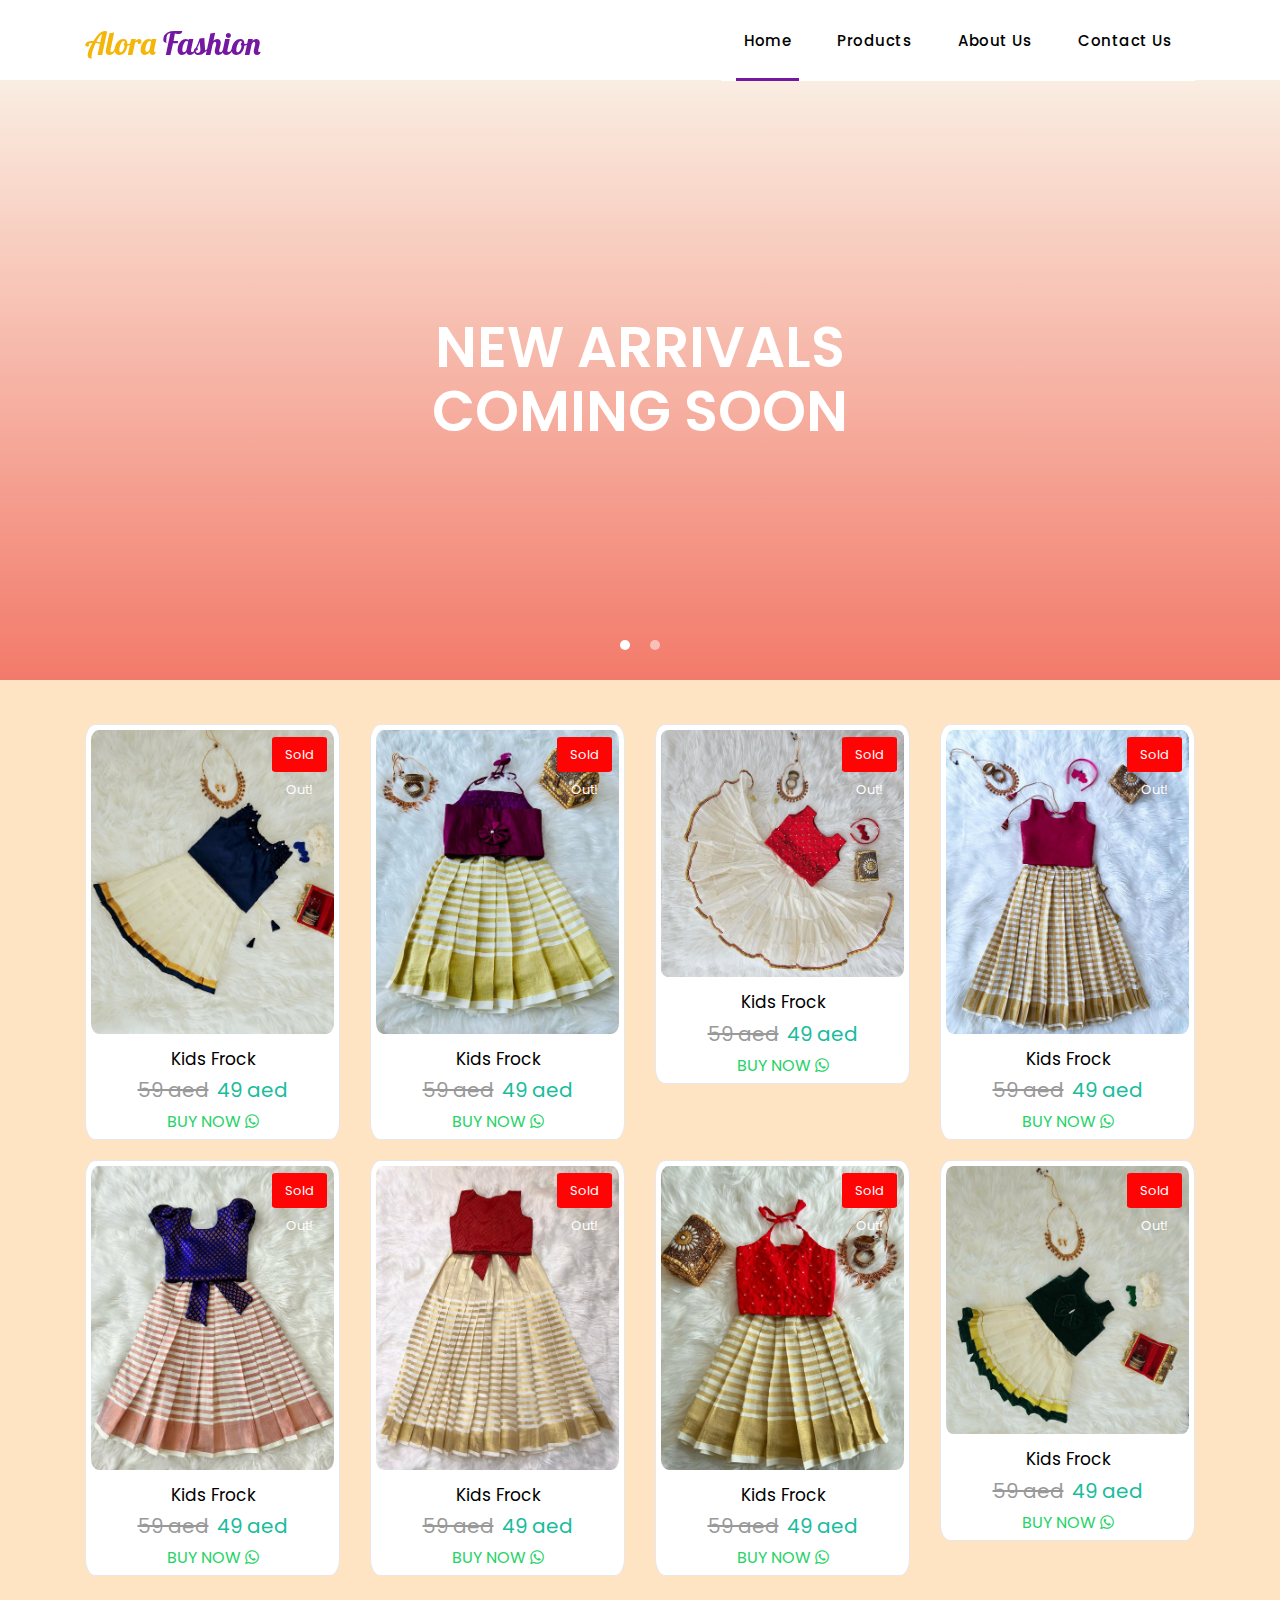
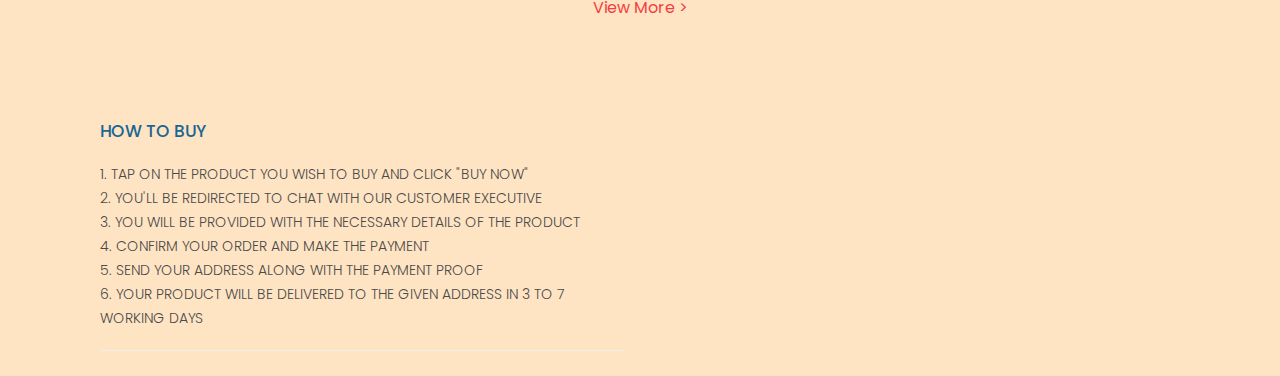
<file: index.html>
<!DOCTYPE html>
<html lang="en">
  <head>
    <!-- Primary Meta Tags -->
    <title>Alora Fashion</title>
    <meta name="title" content="Alora Fashion" />
    <meta
      name="description"
      content="Stanfactory is an emerging e-commerce platform providing the best quality fashion products at an affordable price for both men and women"
    />

    <!-- Bootstrap core CSS -->
    <link href="vendor/bootstrap/css/bootstrap.min.css" rel="stylesheet" />
    <!--



    <!-- Additional CSS Files -->
    <link rel="stylesheet" href="assets/css/fontawesome.css" />
    <link rel="stylesheet" href="assets/css/templatemo-sixteen.css" />
    <link rel="stylesheet" href="assets/css/owl.css" />
  </head>

  <body>
    <!-- ***** Preloader Start ***** -->
    <div id="preloader">
      <div class="jumper">
        <div></div>
        <div></div>
        <div></div>
      </div>
    </div>
    <!-- ***** Preloader End ***** -->

    <!-- Header -->
    <header class="">
      <nav class="navbar navbar-expand-lg">
        <div class="container">
          <a class="navbar-brand" href="index.html"
            ><h2>Alora <em> Fashion</em></h2></a
          >
          <button
            class="navbar-toggler"
            type="button"
            data-toggle="collapse"
            data-target="#navbarResponsive"
            aria-controls="navbarResponsive"
            aria-expanded="false"
            aria-label="Toggle navigation"
          >
            <span class="navbar-toggler-icon"></span>
          </button>
          <div class="collapse navbar-collapse" id="navbarResponsive">
            <ul class="navbar-nav ml-auto">
              <li class="nav-item active">
                <a class="nav-link" href="index.html"
                  >Home
                  <span class="sr-only">(current)</span>
                </a>
              </li>
              <li class="nav-item">
                <a class="nav-link" href="products.html">Products</a>
              </li>
              <li class="nav-item">
                <a class="nav-link" href="about.html">About Us</a>
              </li>
              <li class="nav-item">
                <a class="nav-link" href="contact.html">Contact Us</a>
              </li>
            </ul>
          </div>
        </div>
      </nav>
    </header>

    <!-- Page Content -->
    <!-- Banner Starts Here -->
    <div class="banner header-text">
      <div class="owl-banner owl-carousel">
        <a href="./products.html">
          <div class="banner-item-01">
            <div class="text-content">
              <div class="textb">
                New Arrivals <br />
                Coming Soon
              </div>
            </div>
          </div>
        </a>
        <a href="./products.html">
          <div class="banner-item-02">
            <div class="text-content">
              <div class="textb">Get your best products</div>
            </div>
          </div>
        </a>
      </div>
    </div>
    <br />
    <!-- Banner Ends Here -->
    <div class="container">
      <div class="row">
        <!-- <div class="col-md-3 col-sm-6">
          <div class="product-grid">
            <div class="product-image">
              <img class="pic-1" src="./assets/images/Nike zoom blazer.jpg" />

              <span class="product-sale-label">Sale!</span>
              <ul class="product-links">
                <li>
                  <a href="#">41,42,43,44,45</a>
                </li>
              </ul>
            </div>
            <div class="product-content">
              <h3 class="title">
                <a href="https://wa.me/919207744473">Nike zoom blazer</a>
              </h3>
              <div class="price"><span>₹2599</span> ₹2349</div>
  
              <div class="price1">
                <a href="https://wa.me/919207744473"
                  >BUY NOW <i class="fa fa-whatsapp" aria-hidden="true"></i
                ></a>
              </div>
            </div>
          </div>
        </div> -->



        <div class="col-md-3 col-sm-6">
          <div class="product-grid">
            <div class="product-image">
              <img class="pic-1" src="./assets/images/1.jpg" />

              <span class="product-sale-label">Sold Out!</span>
             
            </div>
            <div class="product-content">
              <h3 class="title">
                <a href="https://wa.me/971505230251">Kids Frock</a>
              </h3>
              <div class="price"><span>59 aed</span> 49 aed</div>
  
              <div class="price1">
                <a href="https://wa.me/971505230251"
                  >BUY NOW <i class="fa fa-whatsapp" aria-hidden="true"></i
                ></a>
              </div>
            </div>
          </div>
      </div>

      <div class="col-md-3 col-sm-6">
        <div class="product-grid">
          <div class="product-image">
            <img class="pic-1" src="./assets/images/2.jpg" />

            <span class="product-sale-label">Sold Out!</span>
           
          </div>
          <div class="product-content">
            <h3 class="title">
              <a href="https://wa.me/971505230251">Kids Frock</a>
            </h3>
            <div class="price"><span>59 aed</span> 49 aed</div>

            <div class="price1">
              <a href="https://wa.me/971505230251"
                >BUY NOW <i class="fa fa-whatsapp" aria-hidden="true"></i
              ></a>
            </div>
          </div>
        </div>
    </div>


    <div class="col-md-3 col-sm-6">
      <div class="product-grid">
        <div class="product-image">
          <img class="pic-1" src="./assets/images/3.jpg" />

          <span class="product-sale-label">Sold Out!</span>
         
        </div>
        <div class="product-content">
          <h3 class="title">
            <a href="https://wa.me/971505230251">Kids Frock</a>
          </h3>
          <div class="price"><span>59 aed</span> 49 aed</div>

          <div class="price1">
            <a href="https://wa.me/971505230251"
              >BUY NOW <i class="fa fa-whatsapp" aria-hidden="true"></i
            ></a>
          </div>
        </div>
      </div>
  </div>

  <div class="col-md-3 col-sm-6">
    <div class="product-grid">
      <div class="product-image">
        <img class="pic-1" src="./assets/images/4.jpg" />

        <span class="product-sale-label">Sold Out!</span>
       
      </div>
      <div class="product-content">
        <h3 class="title">
          <a href="https://wa.me/971505230251">Kids Frock</a>
        </h3>
        <div class="price"><span>59 aed</span> 49 aed</div>

        <div class="price1">
          <a href="https://wa.me/971505230251"
            >BUY NOW <i class="fa fa-whatsapp" aria-hidden="true"></i
          ></a>
        </div>
      </div>
    </div>
</div>

<div class="col-md-3 col-sm-6">
  <div class="product-grid">
    <div class="product-image">
      <img class="pic-1" src="./assets/images/5.jpg" />

      <span class="product-sale-label">Sold Out!</span>
     
    </div>
    <div class="product-content">
      <h3 class="title">
        <a href="https://wa.me/971505230251">Kids Frock</a>
      </h3>
      <div class="price"><span>59 aed</span> 49 aed</div>

      <div class="price1">
        <a href="https://wa.me/971505230251"
          >BUY NOW <i class="fa fa-whatsapp" aria-hidden="true"></i
        ></a>
      </div>
    </div>
  </div>
</div>

<div class="col-md-3 col-sm-6">
  <div class="product-grid">
    <div class="product-image">
      <img class="pic-1" src="./assets/images/6.jpg" />

      <span class="product-sale-label">Sold Out!</span>
     
    </div>
    <div class="product-content">
      <h3 class="title">
        <a href="https://wa.me/971505230251">Kids Frock</a>
      </h3>
      <div class="price"><span>59 aed</span> 49 aed</div>

      <div class="price1">
        <a href="https://wa.me/971505230251"
          >BUY NOW <i class="fa fa-whatsapp" aria-hidden="true"></i
        ></a>
      </div>
    </div>
  </div>
</div>

<div class="col-md-3 col-sm-6">
  <div class="product-grid">
    <div class="product-image">
      <img class="pic-1" src="./assets/images/7.jpg" />

      <span class="product-sale-label">Sold Out!</span>
     
    </div>
    <div class="product-content">
      <h3 class="title">
        <a href="https://wa.me/971505230251">Kids Frock</a>
      </h3>
      <div class="price"><span>59 aed</span> 49 aed</div>

      <div class="price1">
        <a href="https://wa.me/971505230251"
          >BUY NOW <i class="fa fa-whatsapp" aria-hidden="true"></i
        ></a>
      </div>
    </div>
  </div>
</div>

<div class="col-md-3 col-sm-6">
  <div class="product-grid">
    <div class="product-image">
      <img class="pic-1" src="./assets/images/8.jpg" />

      <span class="product-sale-label">Sold Out!</span>
     
    </div>
    <div class="product-content">
      <h3 class="title">
        <a href="https://wa.me/971505230251">Kids Frock</a>
      </h3>
      <div class="price"><span>59 aed</span> 49 aed</div>

      <div class="price1">
        <a href="https://wa.me/971505230251"
          >BUY NOW <i class="fa fa-whatsapp" aria-hidden="true"></i
        ></a>
      </div>
    </div>
  </div>
</div>

  
    

    </div>
    <footer>
      <div class="container">
        <div class="row">
          <div class="col-md-12">
            <div class="inner-content1">
              <div class="viewm">
                <a href="./products.html"> View More ></a>
              </div>
            </div>
          </div>
        </div>
      </div>
    </footer>
    <div class="best-features about-features">
      <div class="container">
        <div class="row">
          <div class="col-md-12">
            <!-- <div class="section-heading">
              <h2>Our Background</h2>
            </div> -->
          </div>

          <div class="col-md-6">
            <div class="left-content">
              <h4>HOW TO BUY</h4>
              <p class="aboutus">
                1. TAP ON THE PRODUCT YOU WISH TO BUY AND CLICK "BUY NOW" <br />
                2. YOU'LL BE REDIRECTED TO CHAT WITH OUR CUSTOMER EXECUTIVE
                <br />
                3. YOU WILL BE PROVIDED WITH THE NECESSARY DETAILS OF THE
                PRODUCT <br />
                4. CONFIRM YOUR ORDER AND MAKE THE PAYMENT <br />
                5. SEND YOUR ADDRESS ALONG WITH THE PAYMENT PROOF <br />
                6. YOUR PRODUCT WILL BE DELIVERED TO THE GIVEN ADDRESS IN 3 TO 7
                WORKING DAYS
              </p>
            </div>
          </div>
        </div>
      </div>
    </div>

    <!-- Bootstrap core JavaScript -->
    <script src="vendor/jquery/jquery.min.js"></script>
    <script src="vendor/bootstrap/js/bootstrap.bundle.min.js"></script>

    <!-- Additional Scripts -->
    <script src="assets/js/custom.js"></script>
    <script src="assets/js/owl.js"></script>
    <script src="assets/js/slick.js"></script>
    <script src="assets/js/isotope.js"></script>
    <script src="assets/js/accordions.js"></script>

    <script language="text/Javascript">
      cleared[0] = cleared[1] = cleared[2] = 0; //set a cleared flag for each field
      function clearField(t) {
        //declaring the array outside of the
        if (!cleared[t.id]) {
          // function makes it static and global
          cleared[t.id] = 1; // you could use true and false, but that's more typing
          t.value = ""; // with more chance of typos
          t.style.color = "#fff";
        }
      }
    </script>
  </body>
</html>
</file>
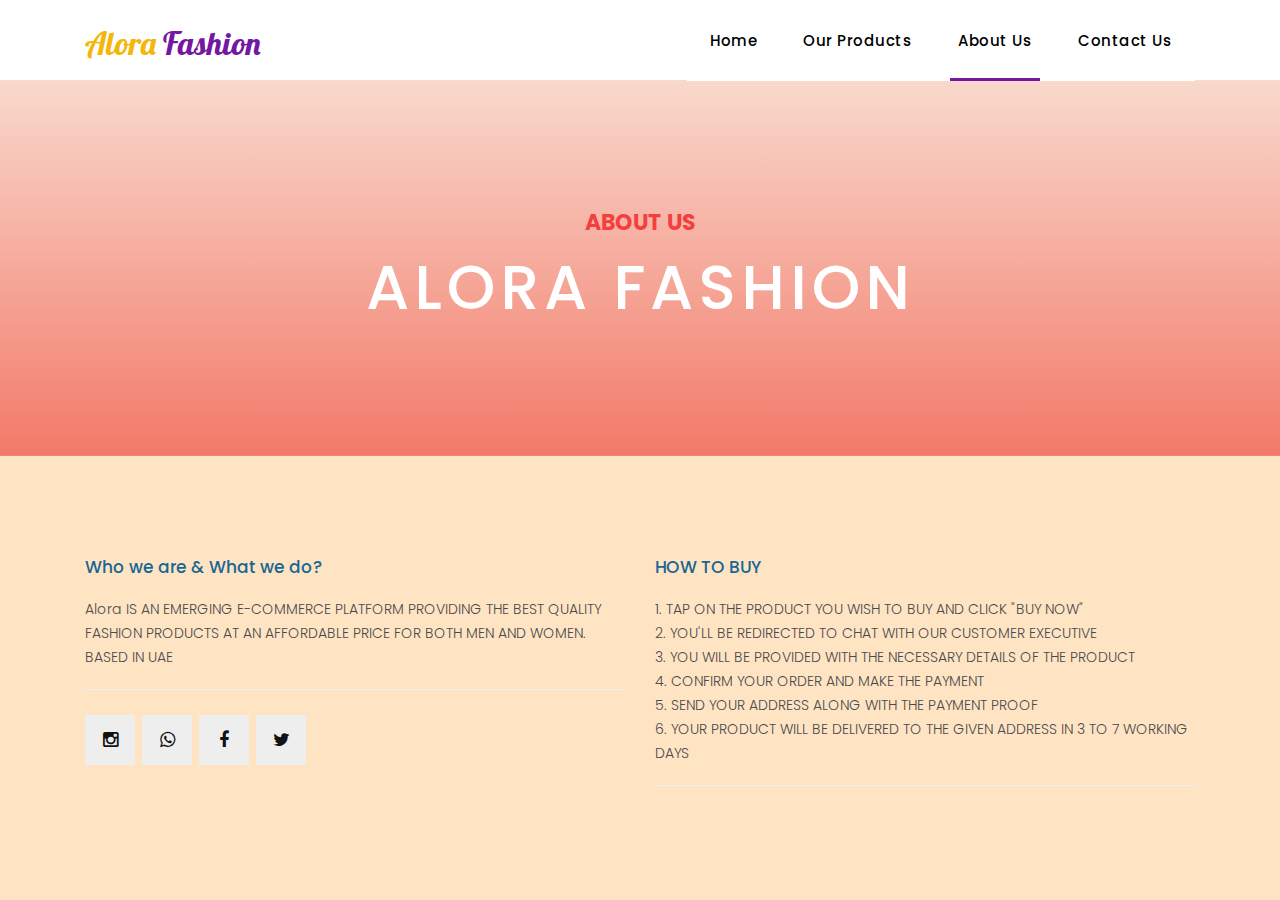
<file: about.html>
<!DOCTYPE html>
<html lang="en">
  <head>
    <meta charset="utf-8" />
    <meta
      name="viewport"
      content="width=device-width, initial-scale=1, shrink-to-fit=no"
    />
    <meta name="description" content="" />
    <meta name="author" content="" />
    <link
      href="https://fonts.googleapis.com/css?family=Poppins:100,200,300,400,500,600,700,800,900&display=swap"
      rel="stylesheet"
    />

    <title>Alora/About Page</title>

    <!-- Bootstrap core CSS -->
    <link href="vendor/bootstrap/css/bootstrap.min.css" rel="stylesheet" />

    <!-- Additional CSS Files -->
    <link rel="stylesheet" href="assets/css/fontawesome.css" />
    <link rel="stylesheet" href="assets/css/templatemo-sixteen.css" />
    <link rel="stylesheet" href="assets/css/owl.css" />
  </head>

  <body>
    <!-- ***** Preloader Start ***** -->
    <div id="preloader">
      <div class="jumper">
        <div></div>
        <div></div>
        <div></div>
      </div>
    </div>
    <!-- ***** Preloader End ***** -->

    <!-- Header -->
    <header class="">
      <nav class="navbar navbar-expand-lg">
        <div class="container">
          <a class="navbar-brand" href="index.html"
            ><h2>Alora <em> Fashion</em></h2></a
          >
          <button
            class="navbar-toggler"
            type="button"
            data-toggle="collapse"
            data-target="#navbarResponsive"
            aria-controls="navbarResponsive"
            aria-expanded="false"
            aria-label="Toggle navigation"
          >
            <span class="navbar-toggler-icon"></span>
          </button>
          <div class="collapse navbar-collapse" id="navbarResponsive">
            <ul class="navbar-nav ml-auto">
              <li class="nav-item">
                <a class="nav-link" href="index.html"
                  >Home
                  <span class="sr-only">(current)</span>
                </a>
              </li>
              <li class="nav-item">
                <a class="nav-link" href="products.html">Our Products</a>
              </li>
              <li class="nav-item active">
                <a class="nav-link" href="about.html">About Us</a>
              </li>
              <li class="nav-item">
                <a class="nav-link" href="contact.html">Contact Us</a>
              </li>
            </ul>
          </div>
        </div>
      </nav>
    </header>

    <!-- Page Content -->
    <div class="page-heading about-heading header-text">
      <div class="container">
        <div class="row">
          <div class="col-md-12">
            <div class="text-content">
              <h4>about us</h4>
              <h2>Alora Fashion</h2>
            </div>
          </div>
        </div>
      </div>
    </div>

    <div class="best-features about-features">
      <div class="container">
        <div class="row">
          <div class="col-md-12">
            <!-- <div class="section-heading">
              <h2>Our Background</h2>
            </div> -->
          </div>

          <div class="col-md-6">
            <div class="left-content">
              <h4>Who we are &amp; What we do?</h4>
              <p class="aboutus">
                Alora IS AN EMERGING E-COMMERCE PLATFORM PROVIDING THE
                BEST QUALITY FASHION PRODUCTS AT AN AFFORDABLE PRICE FOR BOTH
                MEN AND WOMEN. BASED IN UAE<br />
              </p>
              <ul class="social-icons">
                <li>
                  <a
                    href="https://www.instagram.com/alorafashionuae/?hl=en"
                    target="_blank"
                    ><i class="fa fa-instagram" aria-hidden="true"></i
                  ></a>
                </li>
                <li>
                  <a href="https://wa.me/971505230251" target="_blank"
                    ><i class="fa fa-whatsapp"></i
                  ></a>
                </li>
                <li>
                  <a
                    href="https://www.facebook.com/alorafashionuae?mibextid=ZbWKwL"
                    target="_blank"
                    ><i class="fa fa-facebook"></i
                  ></a>
                </li>
                <li>
                  <a href="#"><i class="fa fa-twitter"></i></a>
                </li>
              </ul>
            </div>
          </div>
          <div class="col-md-6">
            <div class="left-content">
              <h4>HOW TO BUY</h4>
              <p class="aboutus">
                1. TAP ON THE PRODUCT YOU WISH TO BUY AND CLICK "BUY NOW" <br />
                2. YOU'LL BE REDIRECTED TO CHAT WITH OUR CUSTOMER EXECUTIVE
                <br />
                3. YOU WILL BE PROVIDED WITH THE NECESSARY DETAILS OF THE
                PRODUCT <br />
                4. CONFIRM YOUR ORDER AND MAKE THE PAYMENT <br />
                5. SEND YOUR ADDRESS ALONG WITH THE PAYMENT PROOF <br />
                6. YOUR PRODUCT WILL BE DELIVERED TO THE GIVEN ADDRESS IN 3 TO 7
                WORKING DAYS
              </p>
            </div>
          </div>
        </div>
      </div>
    </div>

    <!-- <div class="team-members">
      <div class="container">
        <div class="row">
          <div class="col-md-12">
            <div class="section-heading">
              <h2>Our Team Members</h2>
            </div>
          </div>
          <div class="col-md-4">
            <div class="team-member">
              <div class="thumb-container">
                <img src="assets/images/team_01.jpg" alt="" />
                <div class="hover-effect">
                  <div class="hover-content">
                    <ul class="social-icons">
                      <li>
                        <a href="#"><i class="fa fa-facebook"></i></a>
                      </li>
                      <li>
                        <a href="#"><i class="fa fa-twitter"></i></a>
                      </li>
                      <li>
                        <a href="#"><i class="fa fa-linkedin"></i></a>
                      </li>
                      <li>
                        <a href="#"><i class="fa fa-behance"></i></a>
                      </li>
                    </ul>
                  </div>
                </div>
              </div>
              <div class="down-content">
                <h4>Johnny William</h4>
                <span>CO-Founder</span>
                <p>
                  Lorem ipsum dolor sit amet, consectetur adipisicing itaque
                  corporis nulla.
                </p>
              </div>
            </div>
          </div>
          <div class="col-md-4">
            <div class="team-member">
              <div class="thumb-container">
                <img src="assets/images/team_02.jpg" alt="" />
                <div class="hover-effect">
                  <div class="hover-content">
                    <ul class="social-icons">
                      <li>
                        <a href="#"><i class="fa fa-facebook"></i></a>
                      </li>
                      <li>
                        <a href="#"><i class="fa fa-twitter"></i></a>
                      </li>
                      <li>
                        <a href="#"><i class="fa fa-linkedin"></i></a>
                      </li>
                      <li>
                        <a href="#"><i class="fa fa-behance"></i></a>
                      </li>
                    </ul>
                  </div>
                </div>
              </div>
              <div class="down-content">
                <h4>Karry Pitcher</h4>
                <span>Product Expert</span>
                <p>
                  Lorem ipsum dolor sit amet, consectetur adipisicing itaque
                  corporis nulla.
                </p>
              </div>
            </div>
          </div>
          <div class="col-md-4">
            <div class="team-member">
              <div class="thumb-container">
                <img src="assets/images/team_03.jpg" alt="" />
                <div class="hover-effect">
                  <div class="hover-content">
                    <ul class="social-icons">
                      <li>
                        <a href="#"><i class="fa fa-facebook"></i></a>
                      </li>
                      <li>
                        <a href="#"><i class="fa fa-twitter"></i></a>
                      </li>
                      <li>
                        <a href="#"><i class="fa fa-linkedin"></i></a>
                      </li>
                      <li>
                        <a href="#"><i class="fa fa-behance"></i></a>
                      </li>
                    </ul>
                  </div>
                </div>
              </div>
              <div class="down-content">
                <h4>Michael Soft</h4>
                <span>Chief Marketing</span>
                <p>
                  Lorem ipsum dolor sit amet, consectetur adipisicing itaque
                  corporis nulla.
                </p>
              </div>
            </div>
          </div>
          <div class="col-md-4">
            <div class="team-member">
              <div class="thumb-container">
                <img src="assets/images/team_04.jpg" alt="" />
                <div class="hover-effect">
                  <div class="hover-content">
                    <ul class="social-icons">
                      <li>
                        <a href="#"><i class="fa fa-facebook"></i></a>
                      </li>
                      <li>
                        <a href="#"><i class="fa fa-twitter"></i></a>
                      </li>
                      <li>
                        <a href="#"><i class="fa fa-linkedin"></i></a>
                      </li>
                      <li>
                        <a href="#"><i class="fa fa-behance"></i></a>
                      </li>
                    </ul>
                  </div>
                </div>
              </div>
              <div class="down-content">
                <h4>Mary Cool</h4>
                <span>Product Specialist</span>
                <p>
                  Lorem ipsum dolor sit amet, consectetur adipisicing itaque
                  corporis nulla.
                </p>
              </div>
            </div>
          </div>
          <div class="col-md-4">
            <div class="team-member">
              <div class="thumb-container">
                <img src="assets/images/team_05.jpg" alt="" />
                <div class="hover-effect">
                  <div class="hover-content">
                    <ul class="social-icons">
                      <li>
                        <a href="#"><i class="fa fa-facebook"></i></a>
                      </li>
                      <li>
                        <a href="#"><i class="fa fa-twitter"></i></a>
                      </li>
                      <li>
                        <a href="#"><i class="fa fa-linkedin"></i></a>
                      </li>
                      <li>
                        <a href="#"><i class="fa fa-behance"></i></a>
                      </li>
                    </ul>
                  </div>
                </div>
              </div>
              <div class="down-content">
                <h4>George Walker</h4>
                <span>Product Photographer</span>
                <p>
                  Lorem ipsum dolor sit amet, consectetur adipisicing itaque
                  corporis nulla.
                </p>
              </div>
            </div>
          </div>
          <div class="col-md-4">
            <div class="team-member">
              <div class="thumb-container">
                <img src="assets/images/team_06.jpg" alt="" />
                <div class="hover-effect">
                  <div class="hover-content">
                    <ul class="social-icons">
                      <li>
                        <a href="#"><i class="fa fa-facebook"></i></a>
                      </li>
                      <li>
                        <a href="#"><i class="fa fa-twitter"></i></a>
                      </li>
                      <li>
                        <a href="#"><i class="fa fa-linkedin"></i></a>
                      </li>
                      <li>
                        <a href="#"><i class="fa fa-behance"></i></a>
                      </li>
                    </ul>
                  </div>
                </div>
              </div>
              <div class="down-content">
                <h4>Kate Town</h4>
                <span>General Manager</span>
                <p>
                  Lorem ipsum dolor sit amet, consectetur adipisicing itaque
                  corporis nulla.
                </p>
              </div>
            </div>
          </div>
        </div>
      </div>
    </div> -->

    <!-- <div class="happy-clients">
      <div class="container">
        <div class="row">
          <div class="col-md-12">
            <div class="section-heading">
              <h2>Happy Partners</h2>
            </div>
          </div>
          <div class="col-md-12">
            <div class="owl-clients owl-carousel">
              <div class="client-item">
                <img src="assets/images/client-01.png" alt="1" />
              </div>

              <div class="client-item">
                <img src="assets/images/client-01.png" alt="2" />
              </div>

              <div class="client-item">
                <img src="assets/images/client-01.png" alt="3" />
              </div>

              <div class="client-item">
                <img src="assets/images/client-01.png" alt="4" />
              </div>

              <div class="client-item">
                <img src="assets/images/client-01.png" alt="5" />
              </div>

              <div class="client-item">
                <img src="assets/images/client-01.png" alt="6" />
              </div>
            </div>
          </div>
        </div>
      </div>
    </div> -->

    <!-- Bootstrap core JavaScript -->
    <script src="vendor/jquery/jquery.min.js"></script>
    <script src="vendor/bootstrap/js/bootstrap.bundle.min.js"></script>

    <!-- Additional Scripts -->
    <script src="assets/js/custom.js"></script>
    <script src="assets/js/owl.js"></script>
    <script src="assets/js/slick.js"></script>
    <script src="assets/js/isotope.js"></script>
    <script src="assets/js/accordions.js"></script>

    <script language="text/Javascript">
      cleared[0] = cleared[1] = cleared[2] = 0; //set a cleared flag for each field
      function clearField(t) {
        //declaring the array outside of the
        if (!cleared[t.id]) {
          // function makes it static and global
          cleared[t.id] = 1; // you could use true and false, but that's more typing
          t.value = ""; // with more chance of typos
          t.style.color = "#fff";
        }
      }
    </script>
  </body>
</html>
</file>
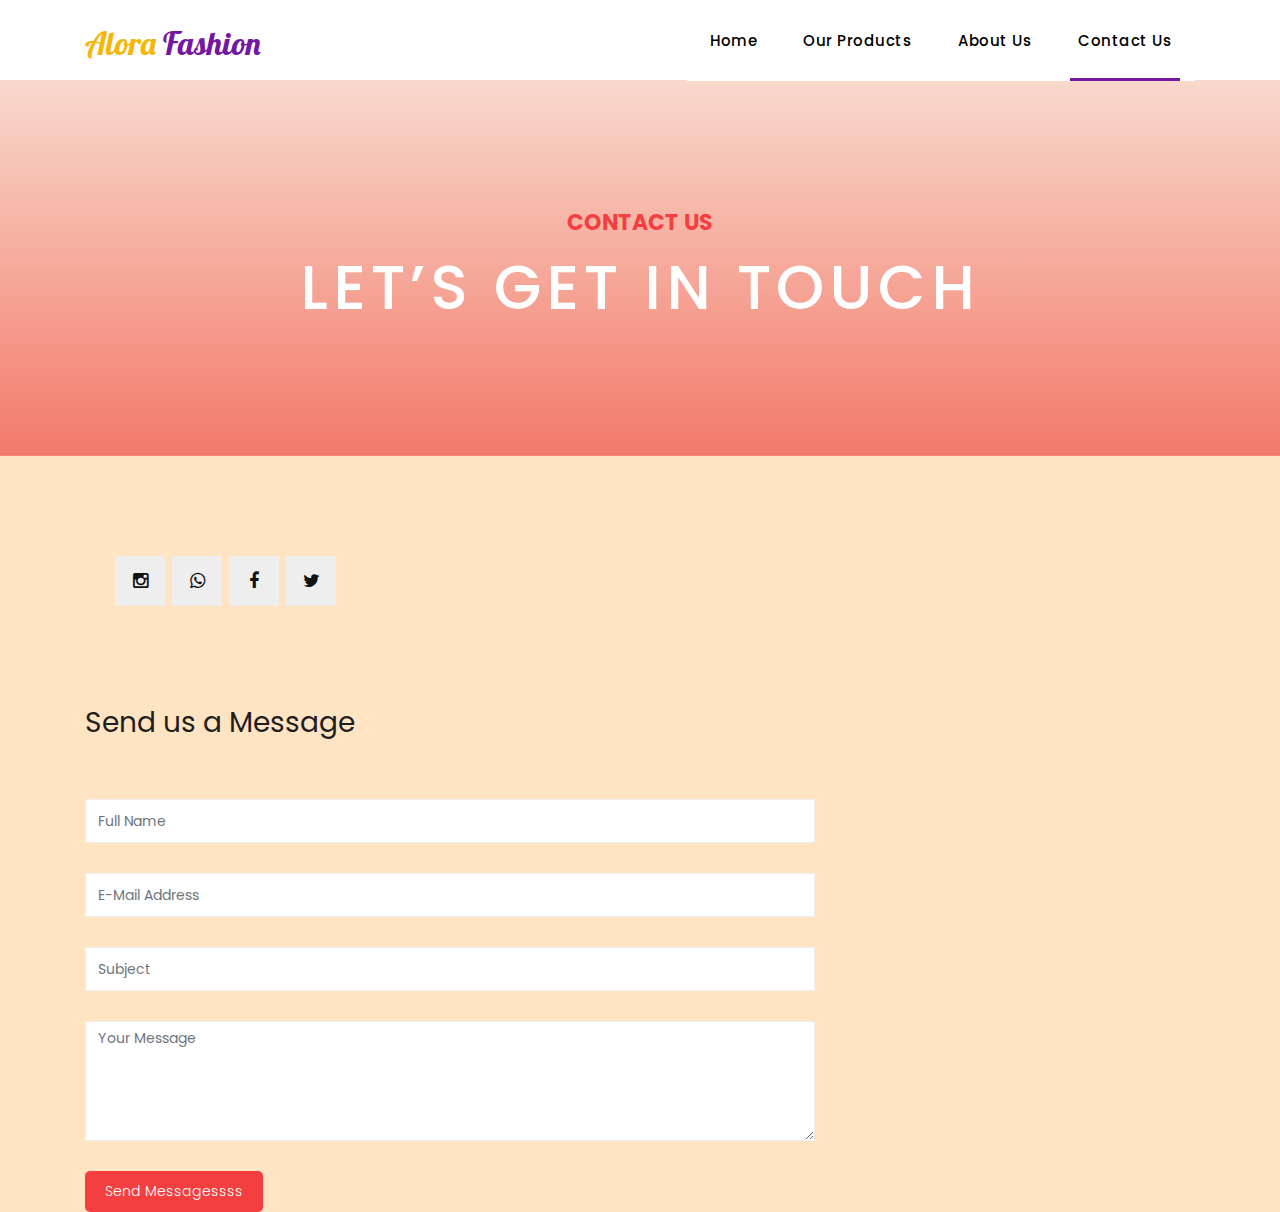
<file: contact.html>
<!DOCTYPE html>
<html lang="en">
  <head>
    <meta charset="utf-8" />
    <meta
      name="viewport"
      content="width=device-width, initial-scale=1, shrink-to-fit=no"
    />
    <meta name="description" content="" />
    <meta name="author" content="" />
    <link
      href="https://fonts.googleapis.com/css?family=Poppins:100,200,300,400,500,600,700,800,900&display=swap"
      rel="stylesheet"
    />

    <title>Alora/Contact Page</title>

    <!-- Bootstrap core CSS -->
    <link href="vendor/bootstrap/css/bootstrap.min.css" rel="stylesheet" />
    <!--

TemplateMo 546 Sixteen Clothing

https://templatemo.com/tm-546-sixteen-clothing

-->

    <!-- Additional CSS Files -->
    <link rel="stylesheet" href="assets/css/fontawesome.css" />
    <link rel="stylesheet" href="assets/css/templatemo-sixteen.css" />
    <link rel="stylesheet" href="assets/css/owl.css" />
  </head>

  <body>
    <!-- ***** Preloader Start ***** -->
    <div id="preloader">
      <div class="jumper">
        <div></div>
        <div></div>
        <div></div>
      </div>
    </div>
    <!-- ***** Preloader End ***** -->

    <!-- Header -->
    <header class="">
      <nav class="navbar navbar-expand-lg">
        <div class="container">
          <a class="navbar-brand" href="index.html"
            ><h2>Alora <em> Fashion</em></h2></a
          >
          <button
            class="navbar-toggler"
            type="button"
            data-toggle="collapse"
            data-target="#navbarResponsive"
            aria-controls="navbarResponsive"
            aria-expanded="false"
            aria-label="Toggle navigation"
          >
            <span class="navbar-toggler-icon"></span>
          </button>
          <div class="collapse navbar-collapse" id="navbarResponsive">
            <ul class="navbar-nav ml-auto">
              <li class="nav-item">
                <a class="nav-link" href="index.html"
                  >Home
                  <span class="sr-only">(current)</span>
                </a>
              </li>
              <li class="nav-item">
                <a class="nav-link" href="products.html">Our Products</a>
              </li>
              <li class="nav-item">
                <a class="nav-link" href="about.html">About Us</a>
              </li>
              <li class="nav-item active">
                <a class="nav-link" href="contact.html">Contact Us</a>
              </li>
            </ul>
          </div>
        </div>
      </nav>
    </header>

    <!-- Page Content -->
    <div class="page-heading contact-heading header-text">
      <div class="container">
        <div class="row">
          <div class="col-md-12">
            <div class="text-content">
              <h4>contact us</h4>
              <h2>let’s get in touch</h2>
            </div>
          </div>
        </div>
      </div>
    </div>

    <div class="find-us">
      <div class="container">
        <div class="row">
          <div class="col-md-4">
            <div class="left-content">
              <ul class="social-icons">
                <li>
                  <a
                    href="https://www.instagram.com/alorafashionuae/?hl=en"
                    target="_blank"
                    ><i class="fa fa-instagram" aria-hidden="true"></i
                  ></a>
                </li>
                <li>
                  <a href="https://wa.me/971505230251" target="_blank"
                    ><i class="fa fa-whatsapp"></i
                  ></a>
                </li>
                <li>
                  <a
                    href="https://www.facebook.com/alorafashionuae?mibextid=ZbWKwL"
                    target="_blank"
                    ><i class="fa fa-facebook"></i
                  ></a>
                </li>
                <li>
                  <a href="#"><i class="fa fa-twitter"></i></a>
                </li>
              </ul>
            </div>
          </div>
        </div>
      </div>
    </div>

    <div class="send-message">
      <div class="container">
        <div class="row">
          <div class="col-md-12">
            <div class="section-heading">
              <h2>Send us a Message</h2>
            </div>
          </div>
          <div class="col-md-8">
            <div class="contact-form">
              <form id="contact" action="" method="post">
                <div class="row">
                  <div class="col-lg-12 col-md-12 col-sm-12">
                    <fieldset>
                      <input
                        name="name"
                        type="text"
                        class="form-control"
                        id="name"
                        placeholder="Full Name"
                        required=""
                      />
                    </fieldset>
                  </div>
                  <div class="col-lg-12 col-md-12 col-sm-12">
                    <fieldset>
                      <input
                        name="email"
                        type="text"
                        class="form-control"
                        id="email"
                        placeholder="E-Mail Address"
                        required=""
                      />
                    </fieldset>
                  </div>
                  <div class="col-lg-12 col-md-12 col-sm-12">
                    <fieldset>
                      <input
                        name="subject"
                        type="text"
                        class="form-control"
                        id="subject"
                        placeholder="Subject"
                        required=""
                      />
                    </fieldset>
                  </div>
                  <div class="col-lg-12">
                    <fieldset>
                      <textarea
                        name="message"
                        rows="6"
                        class="form-control"
                        id="message"
                        placeholder="Your Message"
                        required=""
                      ></textarea>
                    </fieldset>
                  </div>
                  <div class="col-lg-12">
                    <fieldset>
                      <button
                        type="submit"
                        id="form-submit"
                        class="filled-button"
                      >
                        Send messagessss
                      </button>
                    </fieldset>
                  </div>
                </div>
              </form>
            </div>
          </div>
        </div>
      </div>
    </div>

    <!-- Bootstrap core JavaScript -->
    <script src="vendor/jquery/jquery.min.js"></script>
    <script src="vendor/bootstrap/js/bootstrap.bundle.min.js"></script>

    <!-- Additional Scripts -->
    <script src="assets/js/custom.js"></script>
    <script src="assets/js/owl.js"></script>
    <script src="assets/js/slick.js"></script>
    <script src="assets/js/isotope.js"></script>
    <script src="assets/js/accordions.js"></script>

    <script language="text/Javascript">
      cleared[0] = cleared[1] = cleared[2] = 0; //set a cleared flag for each field
      function clearField(t) {
        //declaring the array outside of the
        if (!cleared[t.id]) {
          // function makes it static and global
          cleared[t.id] = 1; // you could use true and false, but that's more typing
          t.value = ""; // with more chance of typos
          t.style.color = "#fff";
        }
      }
    </script>
  </body>
</html>
</file>
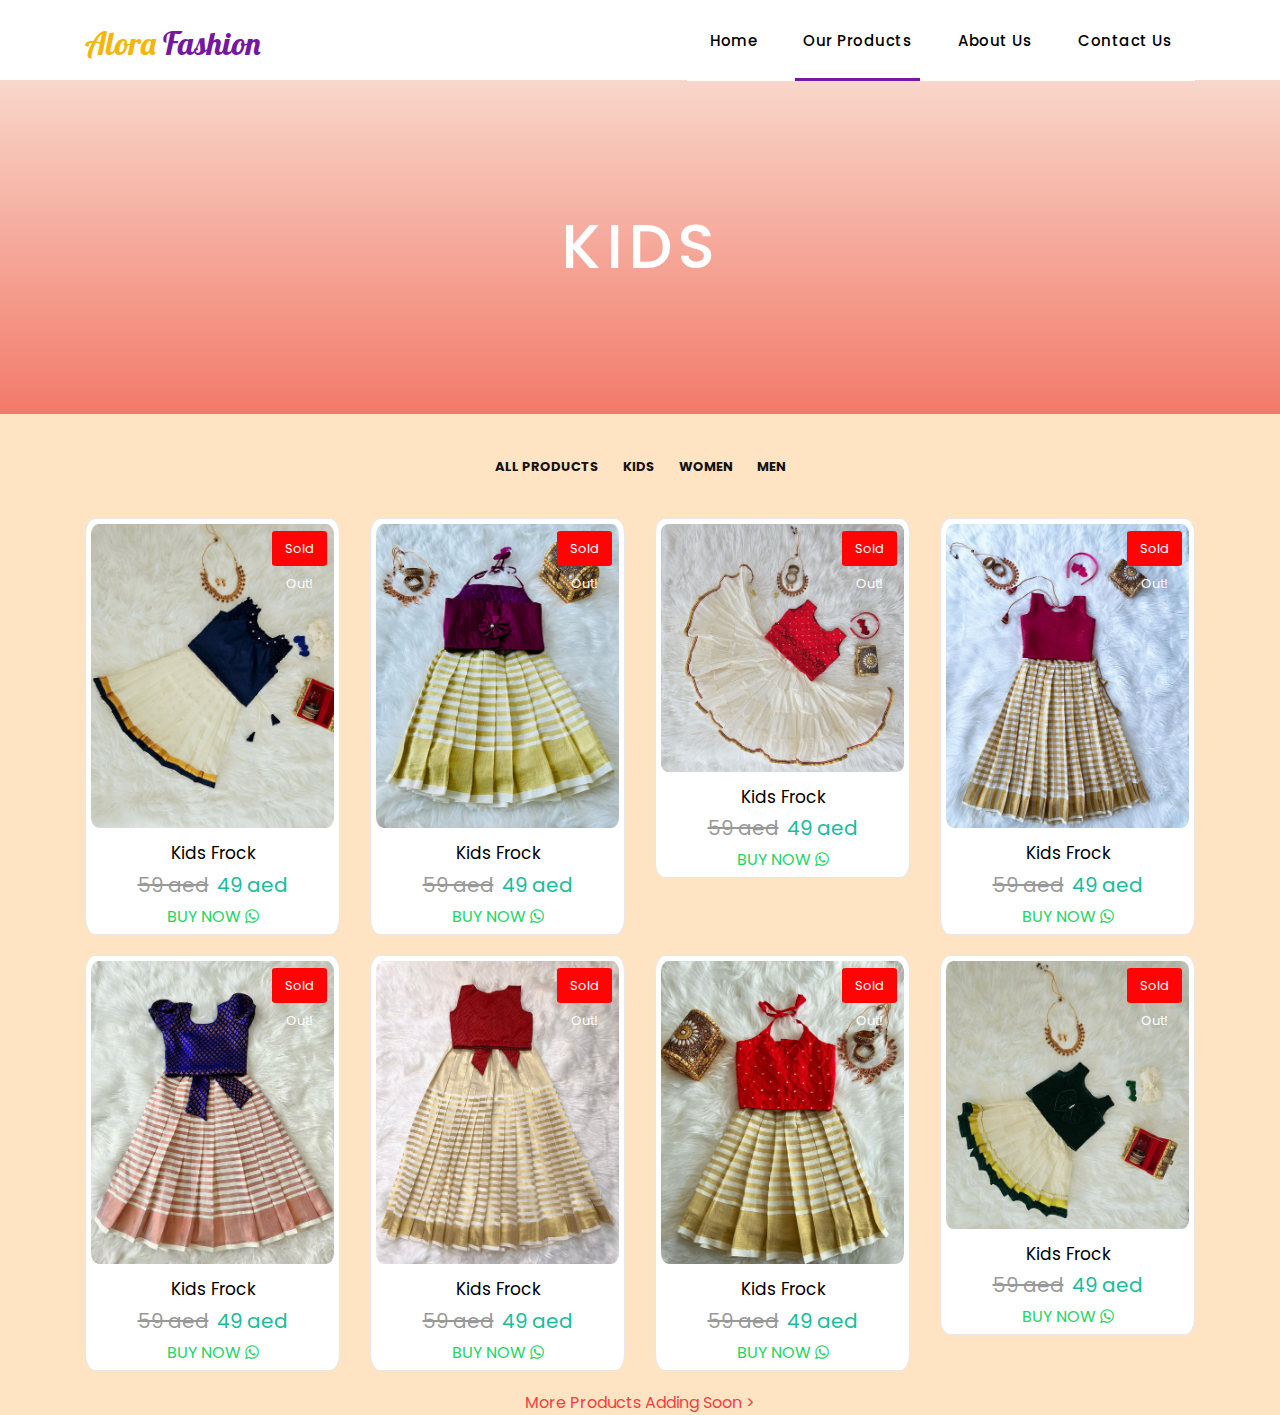
<file: kids.html>
<!DOCTYPE html>
<html lang="en">
  <head>
    <meta charset="utf-8" />
    <meta
      name="viewport"
      content="width=device-width, initial-scale=1, shrink-to-fit=no"
    />
    <meta name="description" content="" />
    <meta name="author" content="" />
    <link
      href="https://fonts.googleapis.com/css?family=Poppins:100,200,300,400,500,600,700,800,900&display=swap"
      rel="stylesheet"
    />

    <title>Alora/Products</title>

    <!-- Bootstrap core CSS -->
    <link href="vendor/bootstrap/css/bootstrap.min.css" rel="stylesheet" />
    <!--

TemplateMo 546 Sixteen Clothing

https://templatemo.com/tm-546-sixteen-clothing

-->

    <!-- Additional CSS Files -->
    <link rel="stylesheet" href="assets/css/fontawesome.css" />
    <link rel="stylesheet" href="assets/css/templatemo-sixteen.css" />
    <link rel="stylesheet" href="assets/css/owl.css" />
  </head>

  <body>
    <!-- ***** Preloader Start ***** -->
    <div id="preloader">
      <div class="jumper">
        <div></div>
        <div></div>
        <div></div>
      </div>
    </div>
    <!-- ***** Preloader End ***** -->

    <!-- Header -->
    <header class="">
      <nav class="navbar navbar-expand-lg">
        <div class="container">
          <a class="navbar-brand" href="index.html"
            ><h2>Alora <em> Fashion</em></h2></a
          >
          <button
            class="navbar-toggler"
            type="button"
            data-toggle="collapse"
            data-target="#navbarResponsive"
            aria-controls="navbarResponsive"
            aria-expanded="false"
            aria-label="Toggle navigation"
          >
            <span class="navbar-toggler-icon"></span>
          </button>
          <div class="collapse navbar-collapse" id="navbarResponsive">
            <ul class="navbar-nav ml-auto">
              <li class="nav-item">
                <a class="nav-link" href="index.html"
                  >Home
                  <span class="sr-only">(current)</span>
                </a>
              </li>
              <li class="nav-item active">
                <a class="nav-link" href="products.html">Our Products</a>
              </li>
              <li class="nav-item">
                <a class="nav-link" href="about.html">About Us</a>
              </li>
              <li class="nav-item">
                <a class="nav-link" href="contact.html">Contact Us</a>
              </li>
            </ul>
          </div>
        </div>
      </nav>
    </header>

    <!-- Page Content -->
    <div class="page-heading products-heading2 header-text">
      <div class="container">
        <div class="row">
          <div class="col-md-12">
            <div class="text-content">
              <h2>KIDS</h2>
            </div>
          </div>
        </div>
      </div>
    </div>

    <div class="products">
      <div class="container">
        <div class="row">
          <div class="col-md-12">
            <div class="filters">
              <ul>
                <li>
                  <a class="catg" href="./products.html"> All Products</a>
                </li>
                <li><a class="catg" href="./kids.html">Kids</a></li>
                <li><a class="catg" href="./women.html">Women</a></li>
                <li><a class="catg" href="./men.html">Men</a></li>
              </ul>
            </div>
          </div>
          <div class="container">
            <div class="row">
              <!-- <div class="col-md-3 col-sm-6">
                <div class="product-grid">
                  <div class="product-image">
                    <img class="pic-1" src="./assets/images/Nike zoom blazer.jpg" />
      
                    <span class="product-sale-label">Sale!</span>
                    <ul class="product-links">
                      <li>
                        <a href="#">41,42,43,44,45</a>
                      </li>
                    </ul>
                  </div>
                  <div class="product-content">
                    <h3 class="title">
                      <a href="https://wa.me/919207744473">Nike zoom blazer</a>
                    </h3>
                    <div class="price"><span>₹2599</span> ₹2349</div>
        
                    <div class="price1">
                      <a href="https://wa.me/919207744473"
                        >BUY NOW <i class="fa fa-whatsapp" aria-hidden="true"></i
                      ></a>
                    </div>
                  </div>
                </div>
              </div> -->

              <div class="col-md-3 col-sm-6">
                <div class="product-grid">
                  <div class="product-image">
                    <img class="pic-1" src="./assets/images/1.jpg" />

                    <span class="product-sale-label">Sold Out!</span>
                  </div>
                  <div class="product-content">
                    <h3 class="title">
                      <a href="https://wa.me/971505230251">Kids Frock</a>
                    </h3>
                    <div class="price"><span>59 aed</span> 49 aed</div>

                    <div class="price1">
                      <a href="https://wa.me/971505230251"
                        >BUY NOW
                        <i class="fa fa-whatsapp" aria-hidden="true"></i
                      ></a>
                    </div>
                  </div>
                </div>
              </div>

              <div class="col-md-3 col-sm-6">
                <div class="product-grid">
                  <div class="product-image">
                    <img class="pic-1" src="./assets/images/2.jpg" />

                    <span class="product-sale-label">Sold Out!</span>
                  </div>
                  <div class="product-content">
                    <h3 class="title">
                      <a href="https://wa.me/971505230251">Kids Frock</a>
                    </h3>
                    <div class="price"><span>59 aed</span> 49 aed</div>

                    <div class="price1">
                      <a href="https://wa.me/971505230251"
                        >BUY NOW
                        <i class="fa fa-whatsapp" aria-hidden="true"></i
                      ></a>
                    </div>
                  </div>
                </div>
              </div>

              <div class="col-md-3 col-sm-6">
                <div class="product-grid">
                  <div class="product-image">
                    <img class="pic-1" src="./assets/images/3.jpg" />

                    <span class="product-sale-label">Sold Out!</span>
                  </div>
                  <div class="product-content">
                    <h3 class="title">
                      <a href="https://wa.me/971505230251">Kids Frock</a>
                    </h3>
                    <div class="price"><span>59 aed</span> 49 aed</div>

                    <div class="price1">
                      <a href="https://wa.me/971505230251"
                        >BUY NOW
                        <i class="fa fa-whatsapp" aria-hidden="true"></i
                      ></a>
                    </div>
                  </div>
                </div>
              </div>

              <div class="col-md-3 col-sm-6">
                <div class="product-grid">
                  <div class="product-image">
                    <img class="pic-1" src="./assets/images/4.jpg" />

                    <span class="product-sale-label">Sold Out!</span>
                  </div>
                  <div class="product-content">
                    <h3 class="title">
                      <a href="https://wa.me/971505230251">Kids Frock</a>
                    </h3>
                    <div class="price"><span>59 aed</span> 49 aed</div>

                    <div class="price1">
                      <a href="https://wa.me/971505230251"
                        >BUY NOW
                        <i class="fa fa-whatsapp" aria-hidden="true"></i
                      ></a>
                    </div>
                  </div>
                </div>
              </div>

              <div class="col-md-3 col-sm-6">
                <div class="product-grid">
                  <div class="product-image">
                    <img class="pic-1" src="./assets/images/5.jpg" />

                    <span class="product-sale-label">Sold Out!</span>
                  </div>
                  <div class="product-content">
                    <h3 class="title">
                      <a href="https://wa.me/971505230251">Kids Frock</a>
                    </h3>
                    <div class="price"><span>59 aed</span> 49 aed</div>

                    <div class="price1">
                      <a href="https://wa.me/971505230251"
                        >BUY NOW
                        <i class="fa fa-whatsapp" aria-hidden="true"></i
                      ></a>
                    </div>
                  </div>
                </div>
              </div>

              <div class="col-md-3 col-sm-6">
                <div class="product-grid">
                  <div class="product-image">
                    <img class="pic-1" src="./assets/images/6.jpg" />

                    <span class="product-sale-label">Sold Out!</span>
                  </div>
                  <div class="product-content">
                    <h3 class="title">
                      <a href="https://wa.me/971505230251">Kids Frock</a>
                    </h3>
                    <div class="price"><span>59 aed</span> 49 aed</div>

                    <div class="price1">
                      <a href="https://wa.me/971505230251"
                        >BUY NOW
                        <i class="fa fa-whatsapp" aria-hidden="true"></i
                      ></a>
                    </div>
                  </div>
                </div>
              </div>

              <div class="col-md-3 col-sm-6">
                <div class="product-grid">
                  <div class="product-image">
                    <img class="pic-1" src="./assets/images/7.jpg" />

                    <span class="product-sale-label">Sold Out!</span>
                  </div>
                  <div class="product-content">
                    <h3 class="title">
                      <a href="https://wa.me/971505230251">Kids Frock</a>
                    </h3>
                    <div class="price"><span>59 aed</span> 49 aed</div>

                    <div class="price1">
                      <a href="https://wa.me/971505230251"
                        >BUY NOW
                        <i class="fa fa-whatsapp" aria-hidden="true"></i
                      ></a>
                    </div>
                  </div>
                </div>
              </div>

              <div class="col-md-3 col-sm-6">
                <div class="product-grid">
                  <div class="product-image">
                    <img class="pic-1" src="./assets/images/8.jpg" />

                    <span class="product-sale-label">Sold Out!</span>
                  </div>
                  <div class="product-content">
                    <h3 class="title">
                      <a href="https://wa.me/971505230251">Kids Frock</a>
                    </h3>
                    <div class="price"><span>59 aed</span> 49 aed</div>

                    <div class="price1">
                      <a href="https://wa.me/971505230251"
                        >BUY NOW
                        <i class="fa fa-whatsapp" aria-hidden="true"></i
                      ></a>
                    </div>
                  </div>
                </div>
              </div>
            </div>
          </div>
        </div>
      </div>
    </div>
    <footer>
      <div class="container">
        <div class="row">
          <div class="col-md-12">
            <div class="inner-content1">
              <div class="viewm">
                <a href="./products.html"> More Products Adding Soon ></a>
              </div>
            </div>
          </div>
        </div>
      </div>
    </footer>

    <!-- Bootstrap core JavaScript -->
    <script src="vendor/jquery/jquery.min.js"></script>
    <script src="vendor/bootstrap/js/bootstrap.bundle.min.js"></script>

    <!-- Additional Scripts -->
    <script src="assets/js/custom.js"></script>
    <script src="assets/js/owl.js"></script>
    <script src="assets/js/slick.js"></script>
    <script src="assets/js/isotope.js"></script>
    <script src="assets/js/accordions.js"></script>

    <script language="text/Javascript">
      cleared[0] = cleared[1] = cleared[2] = 0; //set a cleared flag for each field
      function clearField(t) {
        //declaring the array outside of the
        if (!cleared[t.id]) {
          // function makes it static and global
          cleared[t.id] = 1; // you could use true and false, but that's more typing
          t.value = ""; // with more chance of typos
          t.style.color = "#fff";
        }
      }
    </script>
  </body>
</html>
</file>
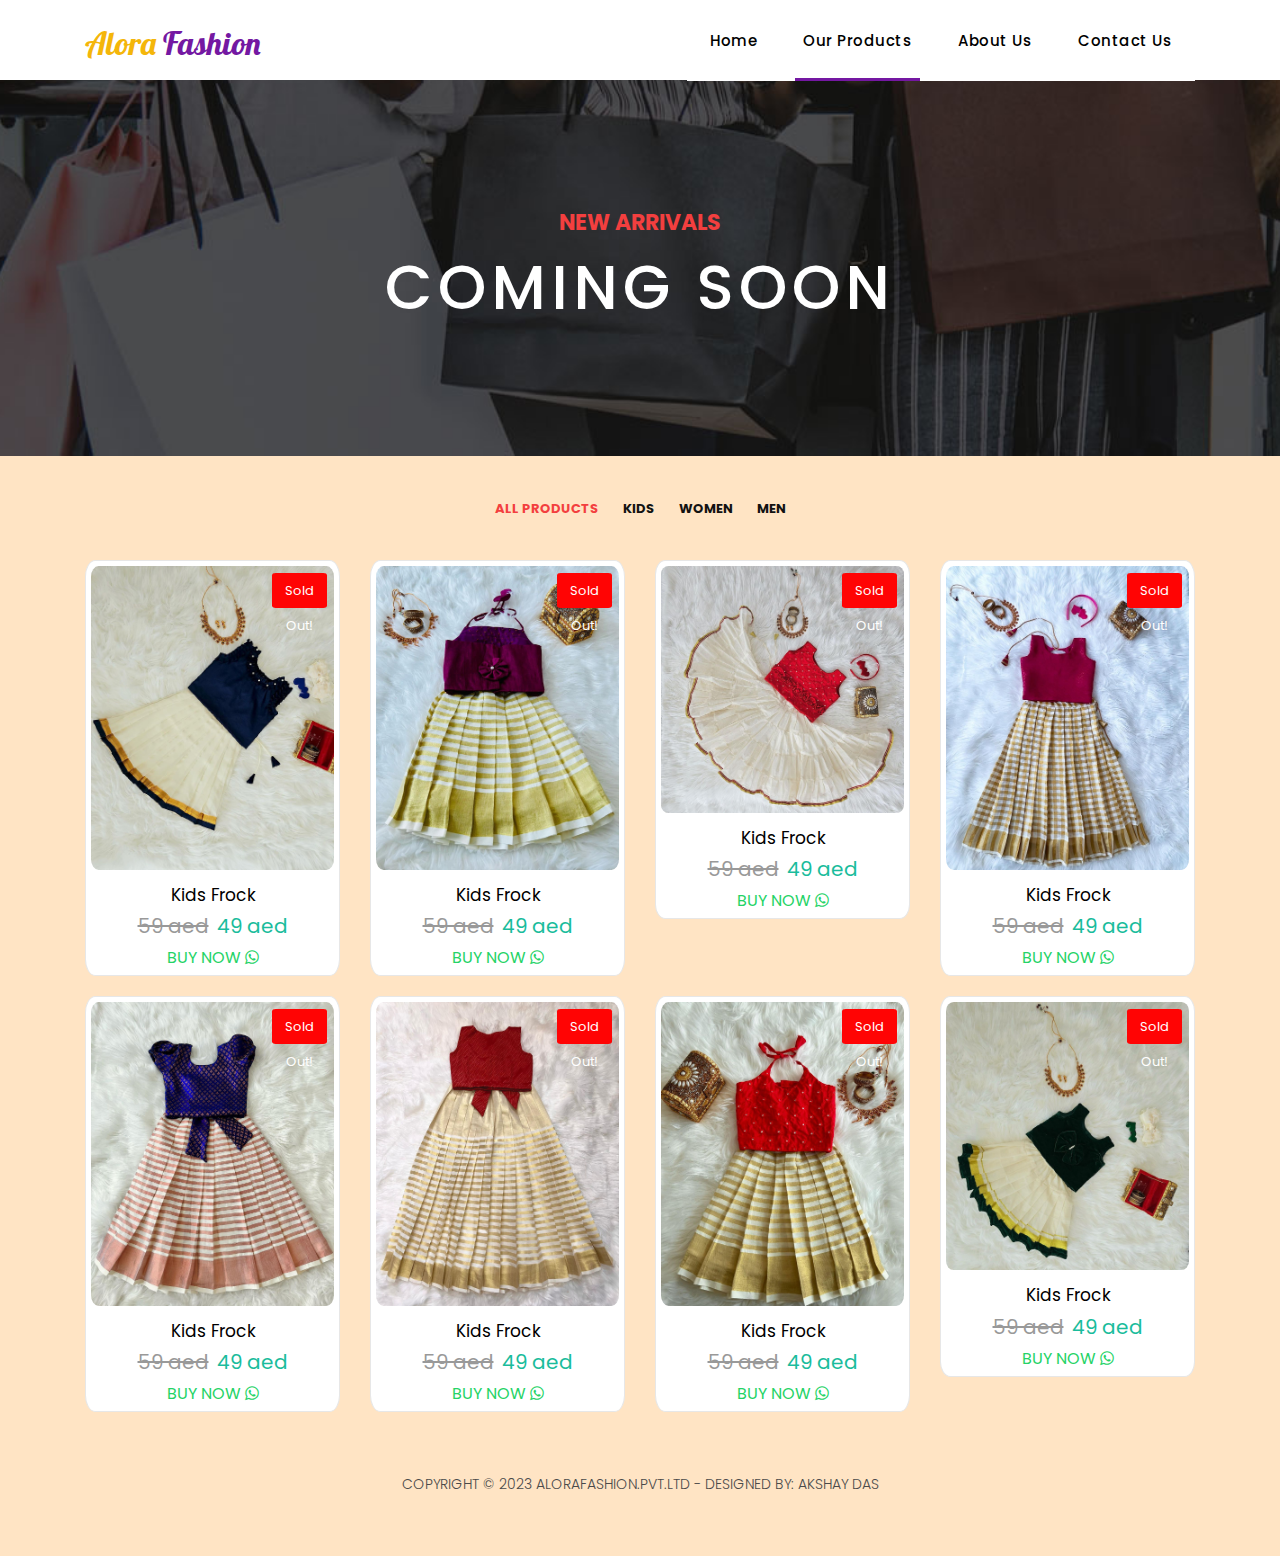
<file: products.html>
<!DOCTYPE html>
<html lang="en">
  <head>
    <meta charset="utf-8" />
    <meta
      name="viewport"
      content="width=device-width, initial-scale=1, shrink-to-fit=no"
    />
    <meta name="description" content="" />
    <meta name="author" content="" />
    <link
      href="https://fonts.googleapis.com/css?family=Poppins:100,200,300,400,500,600,700,800,900&display=swap"
      rel="stylesheet"
    />

    <title>Alora/Products</title>

    <!-- Bootstrap core CSS -->
    <link href="vendor/bootstrap/css/bootstrap.min.css" rel="stylesheet" />
    <!--

TemplateMo 546 Sixteen Clothing

https://templatemo.com/tm-546-sixteen-clothing

-->

    <!-- Additional CSS Files -->
    <link rel="stylesheet" href="assets/css/fontawesome.css" />
    <link rel="stylesheet" href="assets/css/templatemo-sixteen.css" />
    <link rel="stylesheet" href="assets/css/owl.css" />
  </head>

  <body>
    <!-- ***** Preloader Start ***** -->
    <div id="preloader">
      <div class="jumper">
        <div></div>
        <div></div>
        <div></div>
      </div>
    </div>
    <!-- ***** Preloader End ***** -->

    <!-- Header -->
    <header class="">
      <nav class="navbar navbar-expand-lg">
        <div class="container">
          <a class="navbar-brand" href="index.html"
            ><h2>Alora <em> Fashion</em></h2></a
          >
          <button
            class="navbar-toggler"
            type="button"
            data-toggle="collapse"
            data-target="#navbarResponsive"
            aria-controls="navbarResponsive"
            aria-expanded="false"
            aria-label="Toggle navigation"
          >
            <span class="navbar-toggler-icon"></span>
          </button>
          <div class="collapse navbar-collapse" id="navbarResponsive">
            <ul class="navbar-nav ml-auto">
              <li class="nav-item">
                <a class="nav-link" href="index.html"
                  >Home
                  <span class="sr-only">(current)</span>
                </a>
              </li>
              <li class="nav-item active">
                <a class="nav-link" href="products.html">Our Products</a>
              </li>
              <li class="nav-item">
                <a class="nav-link" href="about.html">About Us</a>
              </li>
              <li class="nav-item">
                <a class="nav-link" href="contact.html">Contact Us</a>
              </li>
            </ul>
          </div>
        </div>
      </nav>
    </header>

    <!-- Page Content -->
    <div class="page-heading products-heading header-text">
      <div class="container">
        <div class="row">
          <div class="col-md-12">
            <div class="text-content">
              <h4>new arrivals</h4>
              <h2>COMING SOON</h2>
            </div>
          </div>
        </div>
      </div>
    </div>

    <div class="products">
      <div class="container">
        <div class="row">
          <div class="col-md-12">
            <div class="filters">
              <ul>
                <li class="active">
                  <a class="catg" href="./products.html"></a> All Products
                </li>
                <li><a class="catg" href="./kids.html">Kids</a></li>
                <li><a class="catg" href="./women.html">Women</a></li>
                <li><a class="catg" href="./men.html">Men</a></li>
              </ul>
            </div>
          </div>
          <div class="container">
            <div class="row">
              <!-- <div class="col-md-3 col-sm-6">
                <div class="product-grid">
                  <div class="product-image">
                    <img class="pic-1" src="./assets/images/Nike zoom blazer.jpg" />
      
                    <span class="product-sale-label">Sale!</span>
                    <ul class="product-links">
                      <li>
                        <a href="#">41,42,43,44,45</a>
                      </li>
                    </ul>
                  </div>
                  <div class="product-content">
                    <h3 class="title">
                      <a href="https://wa.me/919207744473">Nike zoom blazer</a>
                    </h3>
                    <div class="price"><span>₹2599</span> ₹2349</div>
        
                    <div class="price1">
                      <a href="https://wa.me/919207744473"
                        >BUY NOW <i class="fa fa-whatsapp" aria-hidden="true"></i
                      ></a>
                    </div>
                  </div>
                </div>
              </div> -->

              <div class="col-md-3 col-sm-6">
                <div class="product-grid">
                  <div class="product-image">
                    <img class="pic-1" src="./assets/images/1.jpg" />

                    <span class="product-sale-label">Sold Out!</span>
                  </div>
                  <div class="product-content">
                    <h3 class="title">
                      <a href="https://wa.me/971505230251">Kids Frock</a>
                    </h3>
                    <div class="price"><span>59 aed</span> 49 aed</div>

                    <div class="price1">
                      <a href="https://wa.me/971505230251"
                        >BUY NOW
                        <i class="fa fa-whatsapp" aria-hidden="true"></i
                      ></a>
                    </div>
                  </div>
                </div>
              </div>

              <div class="col-md-3 col-sm-6">
                <div class="product-grid">
                  <div class="product-image">
                    <img class="pic-1" src="./assets/images/2.jpg" />

                    <span class="product-sale-label">Sold Out!</span>
                  </div>
                  <div class="product-content">
                    <h3 class="title">
                      <a href="https://wa.me/971505230251">Kids Frock</a>
                    </h3>
                    <div class="price"><span>59 aed</span> 49 aed</div>

                    <div class="price1">
                      <a href="https://wa.me/971505230251"
                        >BUY NOW
                        <i class="fa fa-whatsapp" aria-hidden="true"></i
                      ></a>
                    </div>
                  </div>
                </div>
              </div>

              <div class="col-md-3 col-sm-6">
                <div class="product-grid">
                  <div class="product-image">
                    <img class="pic-1" src="./assets/images/3.jpg" />

                    <span class="product-sale-label">Sold Out!</span>
                  </div>
                  <div class="product-content">
                    <h3 class="title">
                      <a href="https://wa.me/971505230251">Kids Frock</a>
                    </h3>
                    <div class="price"><span>59 aed</span> 49 aed</div>

                    <div class="price1">
                      <a href="https://wa.me/971505230251"
                        >BUY NOW
                        <i class="fa fa-whatsapp" aria-hidden="true"></i
                      ></a>
                    </div>
                  </div>
                </div>
              </div>

              <div class="col-md-3 col-sm-6">
                <div class="product-grid">
                  <div class="product-image">
                    <img class="pic-1" src="./assets/images/4.jpg" />

                    <span class="product-sale-label">Sold Out!</span>
                  </div>
                  <div class="product-content">
                    <h3 class="title">
                      <a href="https://wa.me/971505230251">Kids Frock</a>
                    </h3>
                    <div class="price"><span>59 aed</span> 49 aed</div>

                    <div class="price1">
                      <a href="https://wa.me/971505230251"
                        >BUY NOW
                        <i class="fa fa-whatsapp" aria-hidden="true"></i
                      ></a>
                    </div>
                  </div>
                </div>
              </div>

              <div class="col-md-3 col-sm-6">
                <div class="product-grid">
                  <div class="product-image">
                    <img class="pic-1" src="./assets/images/5.jpg" />

                    <span class="product-sale-label">Sold Out!</span>
                  </div>
                  <div class="product-content">
                    <h3 class="title">
                      <a href="https://wa.me/971505230251">Kids Frock</a>
                    </h3>
                    <div class="price"><span>59 aed</span> 49 aed</div>

                    <div class="price1">
                      <a href="https://wa.me/971505230251"
                        >BUY NOW
                        <i class="fa fa-whatsapp" aria-hidden="true"></i
                      ></a>
                    </div>
                  </div>
                </div>
              </div>

              <div class="col-md-3 col-sm-6">
                <div class="product-grid">
                  <div class="product-image">
                    <img class="pic-1" src="./assets/images/6.jpg" />

                    <span class="product-sale-label">Sold Out!</span>
                  </div>
                  <div class="product-content">
                    <h3 class="title">
                      <a href="https://wa.me/971505230251">Kids Frock</a>
                    </h3>
                    <div class="price"><span>59 aed</span> 49 aed</div>

                    <div class="price1">
                      <a href="https://wa.me/971505230251"
                        >BUY NOW
                        <i class="fa fa-whatsapp" aria-hidden="true"></i
                      ></a>
                    </div>
                  </div>
                </div>
              </div>

              <div class="col-md-3 col-sm-6">
                <div class="product-grid">
                  <div class="product-image">
                    <img class="pic-1" src="./assets/images/7.jpg" />

                    <span class="product-sale-label">Sold Out!</span>
                  </div>
                  <div class="product-content">
                    <h3 class="title">
                      <a href="https://wa.me/971505230251">Kids Frock</a>
                    </h3>
                    <div class="price"><span>59 aed</span> 49 aed</div>

                    <div class="price1">
                      <a href="https://wa.me/971505230251"
                        >BUY NOW
                        <i class="fa fa-whatsapp" aria-hidden="true"></i
                      ></a>
                    </div>
                  </div>
                </div>
              </div>

              <div class="col-md-3 col-sm-6">
                <div class="product-grid">
                  <div class="product-image">
                    <img class="pic-1" src="./assets/images/8.jpg" />

                    <span class="product-sale-label">Sold Out!</span>
                  </div>
                  <div class="product-content">
                    <h3 class="title">
                      <a href="https://wa.me/971505230251">Kids Frock</a>
                    </h3>
                    <div class="price"><span>59 aed</span> 49 aed</div>

                    <div class="price1">
                      <a href="https://wa.me/971505230251"
                        >BUY NOW
                        <i class="fa fa-whatsapp" aria-hidden="true"></i
                      ></a>
                    </div>
                  </div>
                </div>
              </div>
            </div>
          </div>
        </div>
      </div>
    </div>

    <footer>
  <div class="container">
    <div class="row">
      <div class="col-md-12">
        <div class="inner-content">
          <p>
            Copyright &copy; 2023 ALORAFASHION.pvt.ltd - Designed by: 
            <span class="highlight">AKSHAY DAS</span>
          </p>
        </div>
      </div>
    </div>
  </div>
</footer>


    <!-- Bootstrap core JavaScript -->
    <script src="vendor/jquery/jquery.min.js"></script>
    <script src="vendor/bootstrap/js/bootstrap.bundle.min.js"></script>

    <!-- Additional Scripts -->
    <script src="assets/js/custom.js"></script>
    <script src="assets/js/owl.js"></script>
    <script src="assets/js/slick.js"></script>
    <script src="assets/js/isotope.js"></script>
    <script src="assets/js/accordions.js"></script>

    <script language="text/Javascript">
      cleared[0] = cleared[1] = cleared[2] = 0; //set a cleared flag for each field
      function clearField(t) {
        //declaring the array outside of the
        if (!cleared[t.id]) {
          // function makes it static and global
          cleared[t.id] = 1; // you could use true and false, but that's more typing
          t.value = ""; // with more chance of typos
          t.style.color = "#fff";
        }
      }
    </script>
  </body>
</html>
</file>
<file: assets/css/templatemo-sixteen.css>
/*

TemplateMo 546 Sixteen Clothing

https://templatemo.com/tm-546-sixteen-clothing

*/
@import url("https://fonts.googleapis.com/css2?family=Anton&family=Poppins:wght@400;500;600;700&display=swap");
@import url("https://fonts.googleapis.com/css2?family=Lobster&display=swap");

body {
  font-family: "Poppins", sans-serif;
  overflow-x: hidden;
  text-rendering: optimizeLegibility;
  -webkit-font-smoothing: antialiased;
  -moz-osx-font-smoothing: grayscale;
  background: bisque;
}
p {
  margin-bottom: 0px;
  font-size: 14px;
  font-weight: 300;
  color: #4a4a4a;
  line-height: 24px;
}
a {
  text-decoration: none !important;
}
ul {
  padding: 0;
  margin: 0;
  list-style: none;
}

h1,
h2,
h3,
h4,
h5,
h6 {
  margin: 0px;
}

ul.social-icons li {
  display: inline-block;
  margin-right: 3px;
}

ul.social-icons li:last-child {
  margin-right: 0px;
}

ul.social-icons li a {
  width: 50px;
  height: 50px;
  display: inline-block;
  line-height: 50px;
  background-color: #eee;
  color: #121212;
  font-size: 18px;
  text-align: center;
  transition: all 0.3s;
}

ul.social-icons li a:hover {
  background-color: #f33f3f;
  color: #fff;
}

a.filled-button {
  background-color: #f33f3f;
  color: #fff;
  font-size: 14px;
  text-transform: capitalize;
  font-weight: 300;
  padding: 10px 20px;
  border-radius: 5px;
  display: inline-block;
  transition: all 0.3s;
}

a.filled-button:hover {
  background-color: #121212;
  color: #fff;
}

.section-heading {
  text-align: left;
  margin-bottom: 60px;
}

.section-heading h2 {
  font-size: 28px;
  font-weight: 400;
  color: #1e1e1e;
  margin-bottom: 15px;
}

.products-heading {
  background-image: url(../images/products-heading.jpg);
}
.products-heading1 {
  background-image: linear-gradient(
      to bottom,
      rgba(245, 246, 252, 0.52),
      rgba(230, 16, 16, 0.5)
    ),
    url(https://source.unsplash.com/7RIMS-NMsbc);
}
.products-heading2 {
  background-image: linear-gradient(
      to bottom,
      rgba(245, 246, 252, 0.52),
      rgba(230, 16, 16, 0.5)
    ),
    url(https://source.unsplash.com/dlxLGIy-2VU);
}
.products-heading3 {
  background-image: linear-gradient(
      to bottom,
      rgba(245, 246, 252, 0.52),
      rgba(230, 16, 16, 0.5)
    ),
    url(https://source.unsplash.com/OYYE4g-I5ZQ);
}
.products-heading4 {
  background-image: linear-gradient(
      to bottom,
      rgba(245, 246, 252, 0.52),
      rgba(230, 16, 16, 0.5)
    ),
    url(https://images.unsplash.com/photo-1534452203293-494d7ddbf7e0?ixlib=rb-1.2.1&ixid=MnwxMjA3fDB8MHxwaG90by1wYWdlfHx8fGVufDB8fHx8&auto=format&fit=crop&w=752&q=80);
}

.about-heading {
  background-image: linear-gradient(
      to bottom,
      rgba(245, 246, 252, 0.52),
      rgba(230, 16, 16, 0.5)
    ),
    url(https://images.unsplash.com/photo-1531346878377-a5be20888e57?ixlib=rb-1.2.1&ixid=MnwxMjA3fDB8MHxwaG90by1wYWdlfHx8fGVufDB8fHx8&auto=format&fit=crop&w=334&q=80);
}

.contact-heading {
  background-image: linear-gradient(
      to bottom,
      rgba(245, 246, 252, 0.52),
      rgba(230, 16, 16, 0.5)
    ),
    url(https://images.unsplash.com/photo-1596524430615-b46475ddff6e?ixid=MnwxMjA3fDB8MHxwaG90by1wYWdlfHx8fGVufDB8fHx8&ixlib=rb-1.2.1&auto=format&fit=crop&w=750&q=80);
}

.page-heading {
  padding: 210px 0px 130px 0px;
  text-align: center;
  background-position: center center;
  background-repeat: no-repeat;
  background-size: cover;
}

.page-heading .text-content h4 {
  color: #f33f3f;
  font-size: 22px;
  text-transform: uppercase;
  font-weight: 700;
  margin-bottom: 15px;
}

.page-heading .text-content h2 {
  color: #fff;
  font-size: 62px;
  text-transform: uppercase;
  letter-spacing: 5px;
}

#preloader {
  overflow: hidden;
  background: #f33f3f;
  left: 0;
  right: 0;
  top: 0;
  bottom: 0;
  position: fixed;
  z-index: 9999999;
  color: #fff;
}

#preloader .jumper {
  left: 0;
  top: 0;
  right: 0;
  bottom: 0;
  display: block;
  position: absolute;
  margin: auto;
  width: 50px;
  height: 50px;
}

#preloader .jumper > div {
  background-color: #fff;
  width: 10px;
  height: 10px;
  border-radius: 100%;
  -webkit-animation-fill-mode: both;
  animation-fill-mode: both;
  position: absolute;
  opacity: 0;
  width: 50px;
  height: 50px;
  -webkit-animation: jumper 1s 0s linear infinite;
  animation: jumper 1s 0s linear infinite;
}

#preloader .jumper > div:nth-child(2) {
  -webkit-animation-delay: 0.33333s;
  animation-delay: 0.33333s;
}

#preloader .jumper > div:nth-child(3) {
  -webkit-animation-delay: 0.66666s;
  animation-delay: 0.66666s;
}

@-webkit-keyframes jumper {
  0% {
    opacity: 0;
    -webkit-transform: scale(0);
    transform: scale(0);
  }
  5% {
    opacity: 1;
  }
  100% {
    -webkit-transform: scale(1);
    transform: scale(1);
    opacity: 0;
  }
}

@keyframes jumper {
  0% {
    opacity: 0;
    -webkit-transform: scale(0);
    transform: scale(0);
  }
  5% {
    opacity: 1;
  }
  100% {
    opacity: 0;
  }
}

/* Header Style */
header {
  position: absolute;
  z-index: 99999;
  width: 100%;
  height: 80px;
  background-color: #ffffff;
  -webkit-transition: all 0.3s ease-in-out 0s;
  -moz-transition: all 0.3s ease-in-out 0s;
  -o-transition: all 0.3s ease-in-out 0s;
  transition: all 0.3s ease-in-out 0s;
}
header .navbar {
  padding: 17px 0px;
}
.background-header .navbar {
  padding: 17px 0px;
}
.background-header {
  top: 0;
  position: fixed;

  box-shadow: 0px 1px 10px rgba(0, 0, 0, 0.1);
}

.background-header .navbar-nav a.nav-link {
  color: white !important;
}
.background-header .navbar-nav .nav-link:hover,
.background-header .navbar-nav .active > .nav-link,
.background-header .navbar-nav .nav-link.active,
.background-header .navbar-nav .nav-link.show,
.background-header .navbar-nav .show > .nav-link {
  color: #f33f3f !important;
}
.navbar .navbar-brand {
  float: left;
  margin-top: -12px;
  outline: none;
}
.navbar .navbar-brand {
  color: #f4b60a;
  font-size: 24px;

  -webkit-transition: all 0.3s ease 0s;
  -moz-transition: all 0.3s ease 0s;
  -o-transition: all 0.3s ease 0s;
  transition: all 0.3s ease 0s;
  font-family: "Lobster", cursive;
}
.navbar .navbar-brand em {
  font-style: normal;
  color: #7418a2;
}

.anton {
  font-family: "anton";
}
#navbarResponsive {
  z-index: 999;
}
.navbar-collapse {
  text-align: center;
}
.navbar .navbar-nav .nav-item {
  margin: 0px 15px;
}
.navbar .navbar-nav a.nav-link {
  text-transform: capitalize;
  font-size: 15px;
  font-weight: 500;
  letter-spacing: 0.5px;
  color: #000000;
  transition: all 0.5s;
  margin-top: 5px;
}
.navbar .navbar-nav .nav-link:hover,
.navbar .navbar-nav .active > .nav-link,
.navbar .navbar-nav .nav-link.active,
.navbar .navbar-nav .nav-link.show,
.navbar .navbar-nav .show > .nav-link {
  color: #000000;
  padding-bottom: 25px;
  border-bottom: 3px solid #7418a2;
}
.navbar .navbar-toggler-icon {
  background-image: none;
}
.navbar .navbar-toggler {
  /* border-color: #fff;
  background-color: #fff; */
  height: 36px;
  outline: none;
  border-radius: 0px;
  position: absolute;
  right: 30px;
  top: 20px;
}
.navbar .navbar-toggler-icon:after {
  content: "\f0c9";
  color: #f33f3f;
  font-size: 18px;
  line-height: 26px;
  font-family: "FontAwesome";
}
.navbar-nav {
  background: #ffffff;
}

/* Banner Style */
.banner {
  position: relative;
  text-align: center;
  padding-top: 80px;
}

.banner-item-01 {
  padding: 300px 0px;
  background-image: linear-gradient(
      to bottom,
      rgba(245, 246, 252, 0.52),
      rgba(230, 16, 16, 0.5)
    ),
    url(https://source.unsplash.com/1600x900/?kids);
  background-size: cover;
  background-repeat: no-repeat;
  background-position: center center;
}
.textb {
  color: white;
  font-family: "poppins";
  font-size: 3.5rem;
  line-height: 4rem;
  font-weight: 600;
  text-transform: uppercase;
}

.banner-item-02 {
  padding: 300px 0px;
  background-image: linear-gradient(
      to bottom,
      rgba(245, 246, 252, 0.52),
      rgba(230, 16, 16, 0.5)
    ),
    url(https://source.unsplash.com/1600x900/?womenswear);
  background-size: cover;
  background-repeat: no-repeat;
  background-position: center center;
}

.banner-item-03 {
  padding: 300px 0px;
  background-image: linear-gradient(
      to bottom,
      rgba(245, 246, 252, 0.52),
      rgba(230, 16, 16, 0.5)
    ),
    url(https://images.unsplash.com/photo-1603351154351-5e2d0600bb77?ixid=MnwxMjA3fDB8MHxwaG90by1wYWdlfHx8fGVufDB8fHx8&ixlib=rb-1.2.1&auto=format&fit=crop&w=751&q=80);
  background-size: cover;
  background-repeat: no-repeat;
  background-position: center center;
}

.banner .banner-item {
  max-height: 600px;
}

.banner .text-content {
  position: absolute;
  top: 50%;
  transform: translateY(-50%);
  text-align: center;
  width: 100%;
}

.banner .text-content h4 {
  color: #f33f3f;
  font-size: 22px;
  text-transform: uppercase;
  font-weight: 700;
  margin-bottom: 15px;
}

.banner .text-content h2 {
  color: #fff;
  font-size: 62px;
  text-transform: uppercase;
  letter-spacing: 5px;
}

.owl-banner .owl-dots .owl-dot {
  border-radius: 3px;
}
.owl-banner .owl-dots {
  display: -webkit-box;
  display: -webkit-flex;
  display: -ms-flexbox;
  display: flex;
  -ms-flex-pack: center;
  -webkit-justify-content: center;
  justify-content: center;
  position: absolute;
  left: 50%;
  transform: translateX(-50%);
  bottom: 30px;
}
.owl-banner .owl-dots .owl-dot {
  width: 10px;
  height: 10px;
  border-radius: 50%;
  margin: 0 10px;
  background-color: #fff;
  opacity: 0.5;
}
.owl-banner .owl-dots .owl-dot:focus {
  outline: none;
}
.owl-banner .owl-dots .owl-dot.active {
  background-color: #fff;
  opacity: 1;
}

/* Latest Produtcs */

.latest-products {
  margin-top: 100px;
}

.latest-products .section-heading a {
  float: right;
  margin-top: -35px;
  text-transform: uppercase;
  font-size: 13px;
  font-weight: 700;
  color: #f33f3f;
}

.product-item {
  border: 1px solid rgb(186, 41, 41);
  margin-bottom: 30px;
  background-color: white;
  border-radius: 2%;
}

.whatsapp {
  background: #25d366;
  color: white !important;
  padding: 10px;
  position: absolute;
  left: 60%;
  top: 50%;
  border-radius: 3%;
}

.watext {
  color: white;
}
.product-item .down-content {
  padding: 30px;
  position: relative;
}

.product-item img {
  width: 100%;

  overflow: hidden;
  border-radius: 2%;
}

.dtls {
  font-family: "poppins";
}

.product-item .down-content h4 {
  font-size: 17px;
  color: #1a6692;
  margin-bottom: 20px;
}

.product-item .down-content h6 {
  position: absolute;
  top: 30px;
  right: 30px;
  font-size: 18px;
  color: #121212;
}

.product-item .down-content p {
  margin-bottom: 20px;
}

.product-item .down-content ul li {
  display: inline-block;
}

.product-item .down-content ul li i {
  color: #f33f3f;
  font-size: 14px;
}

.product-item .down-content span {
  position: absolute;
  right: 30px;
  bottom: 30px;
  font-size: 13px;
  color: #f33f3f;
  font-weight: 500;
}

/* Best Features */

.about-features {
  margin-top: 100px !important;
}

.about-features p {
  border-bottom: 1px solid #eee;
  padding-bottom: 20px;
}

.about-features .container .row {
  padding-bottom: 0px !important;
  border-bottom: none !important;
}

.best-features {
  margin-top: 50px;
}

.best-features .container .row {
  /* border-bottom: 1px solid #eee; */
  padding-bottom: 60px;
}

.best-features img {
  width: 100%;
  overflow: hidden;
}

.best-features h4 {
  font-size: 17px;
  color: #1a6692;
  margin-bottom: 20px;
}

.best-features ul.featured-list li {
  display: block;
  margin-bottom: 10px;
}

.best-features p {
  margin-bottom: 25px;
}

.best-features ul.featured-list li a {
  font-size: 14px;
  color: #4a4a4a;
  font-weight: 300;
  transition: all 0.3s;
  position: relative;
  padding-left: 13px;
}

.best-features ul.featured-list li a:before {
  content: "";
  width: 5px;
  height: 5px;
  display: inline-block;
  background-color: #4a4a4a;
  position: absolute;
  left: 0;
  transition: all 0.3s;
  top: 8px;
}

.best-features ul.featured-list li a:hover {
  color: #f33f3f;
}

.best-features ul.featured-list li a:hover::before {
  background-color: #f33f3f;
}

.best-features .filled-button {
  margin-top: 20px;
}

/* Call To Action */

.call-to-action .inner-content {
  margin-top: 60px;
  padding: 30px;
  background-color: #f7f7f7;
  border-radius: 5px;
}

.call-to-action .inner-content h4 {
  font-size: 17px;
  color: #1a6692;
  margin-bottom: 15px;
}

.call-to-action .inner-content em {
  font-style: normal;
  font-weight: 700;
}

.call-to-action .inner-content .col-md-4 {
  text-align: right;
}

.call-to-action .inner-content .filled-button {
  margin-top: 12px;
}

/* Footer */

footer {
  text-align: center;
}

footer .inner-content {
  padding: 60px 0px;
}

footer .inner-content p {
  text-transform: uppercase;
}

footer .inner-content p a {
  color: #f33f3f;
  margin-left: 3px;
}

/* Product Page */

.products {
  margin-top: 40px;
}

.products .filters {
  text-align: center;
  padding-bottom: 20px;
}

.products .filters li {
  text-transform: uppercase;
  font-size: 13px;
  font-weight: 700;
  color: #121212;
  display: inline-block;
  margin: 0px 10px;
  transition: all 0.3s;
  cursor: pointer;
}

.products .filters ul li.active,
.products .filters ul li:hover {
  color: #f33f3f;
}

.products ul.pages {
  margin-top: 30px;
  text-align: center;
}

.products ul.pages li {
  display: inline-block;
  margin: 0px 2px;
}

.products ul.pages li a {
  width: 44px;
  height: 44px;
  display: inline-block;
  line-height: 42px;
  border: 1px solid #eee;
  font-size: 15px;
  font-weight: 700;
  color: #121212;
  transition: all 0.3s;
}

.products ul.pages li a:hover,
.products ul.pages li.active a {
  background-color: #f33f3f;
  border-color: #f33f3f;
  color: #fff;
}

/* Team Members */

.team-members {
  margin-top: 100px;
}

.team-member {
  border: 1px solid #eee;
  margin-bottom: 30px;
}

.team-member img {
  width: 100%;
  overflow: hidden;
}

.team-member .down-content {
  padding: 30px;
  text-align: center;
}

.team-member .thumb-container {
  position: relative;
}

.team-member .thumb-container .hover-effect {
  position: absolute;
  background-color: rgba(243, 63, 63, 0.9);
  top: 0;
  left: 0;
  width: 100%;
  height: 100%;
  opacity: 0;
  visibility: hidden;
  transition: all 0.5s;
}

.team-member .thumb-container .hover-effect .hover-content {
  position: absolute;
  display: inline-block;
  width: 100%;
  text-align: center;
  top: 50%;
  transform: translateY(-50%);
}

.team-member
  .thumb-container
  .hover-effect
  .hover-content
  ul.social-icons
  li
  a:hover {
  background-color: #fff;
  color: #f33f3f;
}

.team-member:hover .hover-effect {
  visibility: visible;
  opacity: 1;
}

.team-member .down-content h4 {
  font-size: 17px;
  color: #1a6692;
  margin-bottom: 8px;
}

.team-member .down-content span {
  display: block;
  font-size: 13px;
  color: #f33f3f;
  font-weight: 500;
  margin-bottom: 20px;
}

/* Services */

.services {
  background-image: url(../images/services-bg.jpg);
  background-position: center center;
  background-repeat: no-repeat;
  background-size: cover;
  background-attachment: fixed;
  padding: 100px 0px;
}

.services .service-item {
  text-align: center;
}

.services .service-item .icon {
  background-color: #f7f7f7;
  padding: 40px;
}

.services .service-item .icon i {
  width: 100px;
  height: 100px;
  display: inline-block;
  text-align: center;
  line-height: 100px;
  background-color: #f33f3f;
  color: #fff;
  font-size: 32px;
}

.services .service-item .down-content {
  background-color: #fff;
  padding: 40px 30px;
}

.services .service-item .down-content h4 {
  font-size: 17px;
  color: #1a6692;
  margin-bottom: 20px;
}

.services .service-item .down-content p {
  margin-bottom: 25px;
}

/* Clients */

.happy-clients {
  margin-top: 100px;
  margin-bottom: 40px;
}

.happy-clients .client-item img {
  max-width: 100%;
  overflow: hidden;
  transition: all 0.3s;
  cursor: pointer;
}

.happy-clients .client-item img:hover {
  opacity: 0.8;
}

/* Find Us */

.find-us {
  margin-top: 100px;
}

.find-us p {
  border-bottom: 1px solid #eee;
  padding-bottom: 30px;
  margin-bottom: 30px;
}

.find-us h4 {
  font-size: 17px;
  color: #1a6692;
  margin-bottom: 20px;
}

.find-us .left-content {
  margin-left: 30px;
}

/* Send Message */

.send-message {
  margin-top: 100px;
}

.contact-form input {
  font-size: 14px;
  width: 100%;
  height: 44px;
  display: inline-block;
  line-height: 42px;
  border: 1px solid #eee;
  border-radius: 0px;
  margin-bottom: 30px;
}

.contact-form input:focus {
  box-shadow: none;
  border: 1px solid #eee;
}

.contact-form textarea {
  font-size: 14px;
  width: 100%;
  min-width: 100%;
  min-height: 120px;
  height: 120px;
  max-height: 180px;
  border: 1px solid #eee;
  border-radius: 0px;
  margin-bottom: 30px;
}

.contact-form textarea:focus {
  box-shadow: none;
  border: 1px solid #eee;
}

.contact-form button.filled-button {
  background-color: #f33f3f;
  color: #fff;
  font-size: 14px;
  text-transform: capitalize;
  font-weight: 300;
  padding: 10px 20px;
  border-radius: 5px;
  display: inline-block;
  transition: all 0.3s;
  border: none;
  outline: none;
  cursor: pointer;
}

.contact-form button.filled-button:hover {
  background-color: #121212;
  color: #fff;
}

.accordion {
  margin-left: 30px;
}

.accordion a {
  cursor: pointer;
  font-size: 17px;
  color: #1a6692 !important;
  margin-bottom: 20px;
  transition: all 0.3s;
}

.accordion a:hover {
  color: #f33f3f !important;
}

.accordion a.active {
  color: #f33f3f !important;
}

.accordion li .content {
  display: none;
  margin-top: 10px;
}

.accordion li:first-child {
  border-top: 1px solid #eee;
}

.accordion li {
  border-bottom: 1px solid #eee;
  padding: 15px 0px;
}

/* Responsive Style */
@media (max-width: 768px) {
  .banner .text-content {
    width: 90%;
    margin-left: 5%;
  }
  .banner .text-content h4 {
    font-size: 22px;
  }

  .banner .text-content h2 {
    font-size: 36px;
    letter-spacing: 0.5px;
  }
  .banner-item-01,
  .banner-item-02,
  .banner-item-03 {
    padding: 180px 0px;
  }
  .page-heading .text-content h4 {
    font-size: 22px;
  }

  .page-heading .text-content h2 {
    font-size: 36px;
    letter-spacing: 0.5px;
  }
  .latest-products .section-heading a {
    float: none;
    margin-top: 0px;
    display: block;
    margin-bottom: 20px;
  }
  .product-item .down-content h4 {
    margin-bottom: 20px !important;
  }
  .product-item .down-content h6 {
    position: absolute !important;
    top: 30px !important;
    right: 30px !important;
  }
  .product-item .down-content span {
    position: absolute !important;
    right: 30px !important;
    bottom: 30px !important;
  }
  .best-features .left-content {
    margin-bottom: 30px;
  }
  .call-to-action .inner-content {
    text-align: center;
  }
  .call-to-action .inner-content .filled-button {
    text-align: center;
    width: 100%;
    margin-top: 20px;
  }
  .about-features img {
    margin-bottom: 30px;
  }
  .service-item {
    margin-bottom: 30px;
  }
  .find-us #map {
    margin-bottom: 30px;
  }
  .find-us .left-content {
    margin-left: 0px;
  }
  .send-message .accordion {
    margin-top: 30px;
    margin-left: 0px;
  }
}

@media (max-width: 992px) {
  .navbar .navbar-brand {
    position: absolute;
    left: 30px;
    top: 27px;
  }
  .navbar .navbar-brand {
    width: auto;
  }
  .navbar:after {
    display: none;
  }
  #navbarResponsive {
    z-index: 99999;
    position: absolute;
    top: 80px;
    left: 0;
    width: 100%;
    text-align: center;
    background-color: #fff;
    box-shadow: 0px 10px 10px rgba(0, 0, 0, 0.1);
  }
  .navbar .navbar-nav .nav-item {
    border-bottom: 1px solid #eee;
  }
  .navbar .navbar-nav .nav-item:last-child {
    border-bottom: none;
  }
  .navbar .navbar-nav a.nav-link {
    padding: 15px 0px;
    color: #1e1e1e !important;
  }
  .navbar .navbar-nav .nav-link:hover,
  .navbar .navbar-nav .active > .nav-link,
  .navbar .navbar-nav .nav-link.active,
  .navbar .navbar-nav .nav-link.show,
  .navbar .navbar-nav .show > .nav-link {
    color: #f33f3f !important;
    border-bottom: none !important;
    padding-bottom: 15px;
  }
  .product-item .down-content h4 {
    margin-bottom: 10px;
  }
  .product-item .down-content h6 {
    position: relative;
    top: 0;
    right: 0;
    margin-bottom: 20px;
  }
  .product-item .down-content span {
    position: relative;
    right: 0;
    bottom: 0;
  }
}

.product-grid {
  border-radius: 4%;
  background: white;
  font-family: "Poppins", sans-serif;
  text-align: center;
  border: 1px solid #e7e7e7;
}
.pic-1 {
  border-radius: 5%;
  padding: 5px;
}
.product-grid .product-image {
  position: relative;
}
.product-grid .product-image a.image {
  display: block;
}
.product-grid .product-image img {
  width: 100%;
  height: auto;
  transition: all 0.3s ease 0s;
}
.product-grid .product-image:hover img {
  transform: translate(10px, -10px);
}
.product-grid .product-sale-label {
  color: #fff;
  background: #ff0404;
  font-size: 13px;
  text-transform: capitalize;
  line-height: 35px;
  width: 55px;
  height: 35px;
  position: absolute;
  top: 12px;
  right: 12px;
  animation: bg-animate 5s infinite linear;
  /* padding: 5px; */
  border-radius: 7%;
}
.product-grid .product-links {
  padding: 0;
  margin: 0;
  list-style: none;
  opacity: 0;
  overflow: hidden;
  position: absolute;
  bottom: 15px;
  left: 20px;
  transition: all 0.3s ease 0s;
}
.product-grid:hover .product-links {
  opacity: 1;
}
.product-grid .product-links li {
  margin: 0 0 5px;
  opacity: 0;
  transform: translateX(-100%);
  transition: all 0.3s ease 0s;
}
.product-grid:hover .product-links li:nth-child(2) {
  transition: all 0.3s ease 0.15s;
}
.product-grid:hover .product-links li {
  opacity: 1;
  transform: translateX(0);
}
.product-grid .product-links li a {
  color: #fff;
  background-color: #00b894;
  font-size: 14px;
  text-shadow: 0 0 3px rgba(0, 0, 0, 0.7);
  padding: 8px 10px;
  display: block;
  opacity: 0.9;
  transition: all 0.3s ease 0s;
  animation: bg-animate 5s infinite linear;
}
.product-grid .product-links li a:hover {
  color: #fff;
  box-shadow: 0 0 0 3px #fff inset;
  opacity: 1;
}
.product-grid .product-links li a i {
  margin: 0 5px 0 0;
}
.product-grid .product-content {
  padding: 10px 0 5px;
}
.product-grid .title {
  font-size: 17px;
  font-weight: 400;
  text-transform: capitalize;
  padding: 0 10px 1px;
  margin: 0 0 5px;
  /* border-bottom: 1px solid #dfe5e9; */
}
.product-grid .title a {
  color: #000;
  transition: all 0.3s ease 0s;
}
.product-grid .title a:hover {
  animation: color-animate 5s infinite linear;
}
.product-grid .price {
  color: #1abc9c;
  font-size: 20px;
  font-weight: 400;
  animation: color-animate 5s infinite linear;
  margin-bottom: 5px;
}
.product-grid .price span {
  color: #999;
  text-decoration: line-through;
  margin: 0 3px 0 0;
}
@keyframes color-animate {
  0% {
    color: #00b894;
  }
  20% {
    color: #00cec9;
  }
  40% {
    color: #0984e3;
  }
  60% {
    color: #6c5ce7;
  }
  80% {
    color: #e84393;
  }
  100% {
    color: #00b894;
  }
}
@keyframes bg-animate {
  0% {
    background-color: #00b894;
  }
  20% {
    background-color: #00cec9;
  }
  40% {
    background-color: #0984e3;
  }
  60% {
    background-color: #6c5ce7;
  }
  80% {
    background-color: #e84393;
  }
  100% {
    background-color: #00b894;
  }
}
@media screen and (max-width: 1200px) {
  .product-grid {
    margin: 0 0 30px;
  }
}
.price1 a {
  /* margin-top: 10px ; */
  color: #25d366 !important;
  /* background: #25d366; */
  /* padding: 5px; */
  margin-top: 5px;
  margin-bottom: 5px;
}
.price1 a :hover {
  color: black !important;
}
@media (min-width: 768px) {
  .col-md-3 {
    padding-top: 20px !important;
  }
}
@media (max-width: 992px) {
  .navbar .navbar-nav a.nav-link {
    color: white !important;
  }
}
.catg {
  color: #121212;
}
.catg a:hover {
  color: #f33f3f !important;
}
.catg1 {
  color: #f33f3f;
}
.viewm {
  padding-top: 20px;
}
a {
  color: #f33f3f;
  text-decoration: none;
  background-color: transparent;
  -webkit-text-decoration-skip: objects;
}
.aboutus {
  text-transform: capitalize;
}
.viewms {
  /* margin-top: 50px; */
  font-size: 50px;
  padding-top: 50px;
}
</file>
